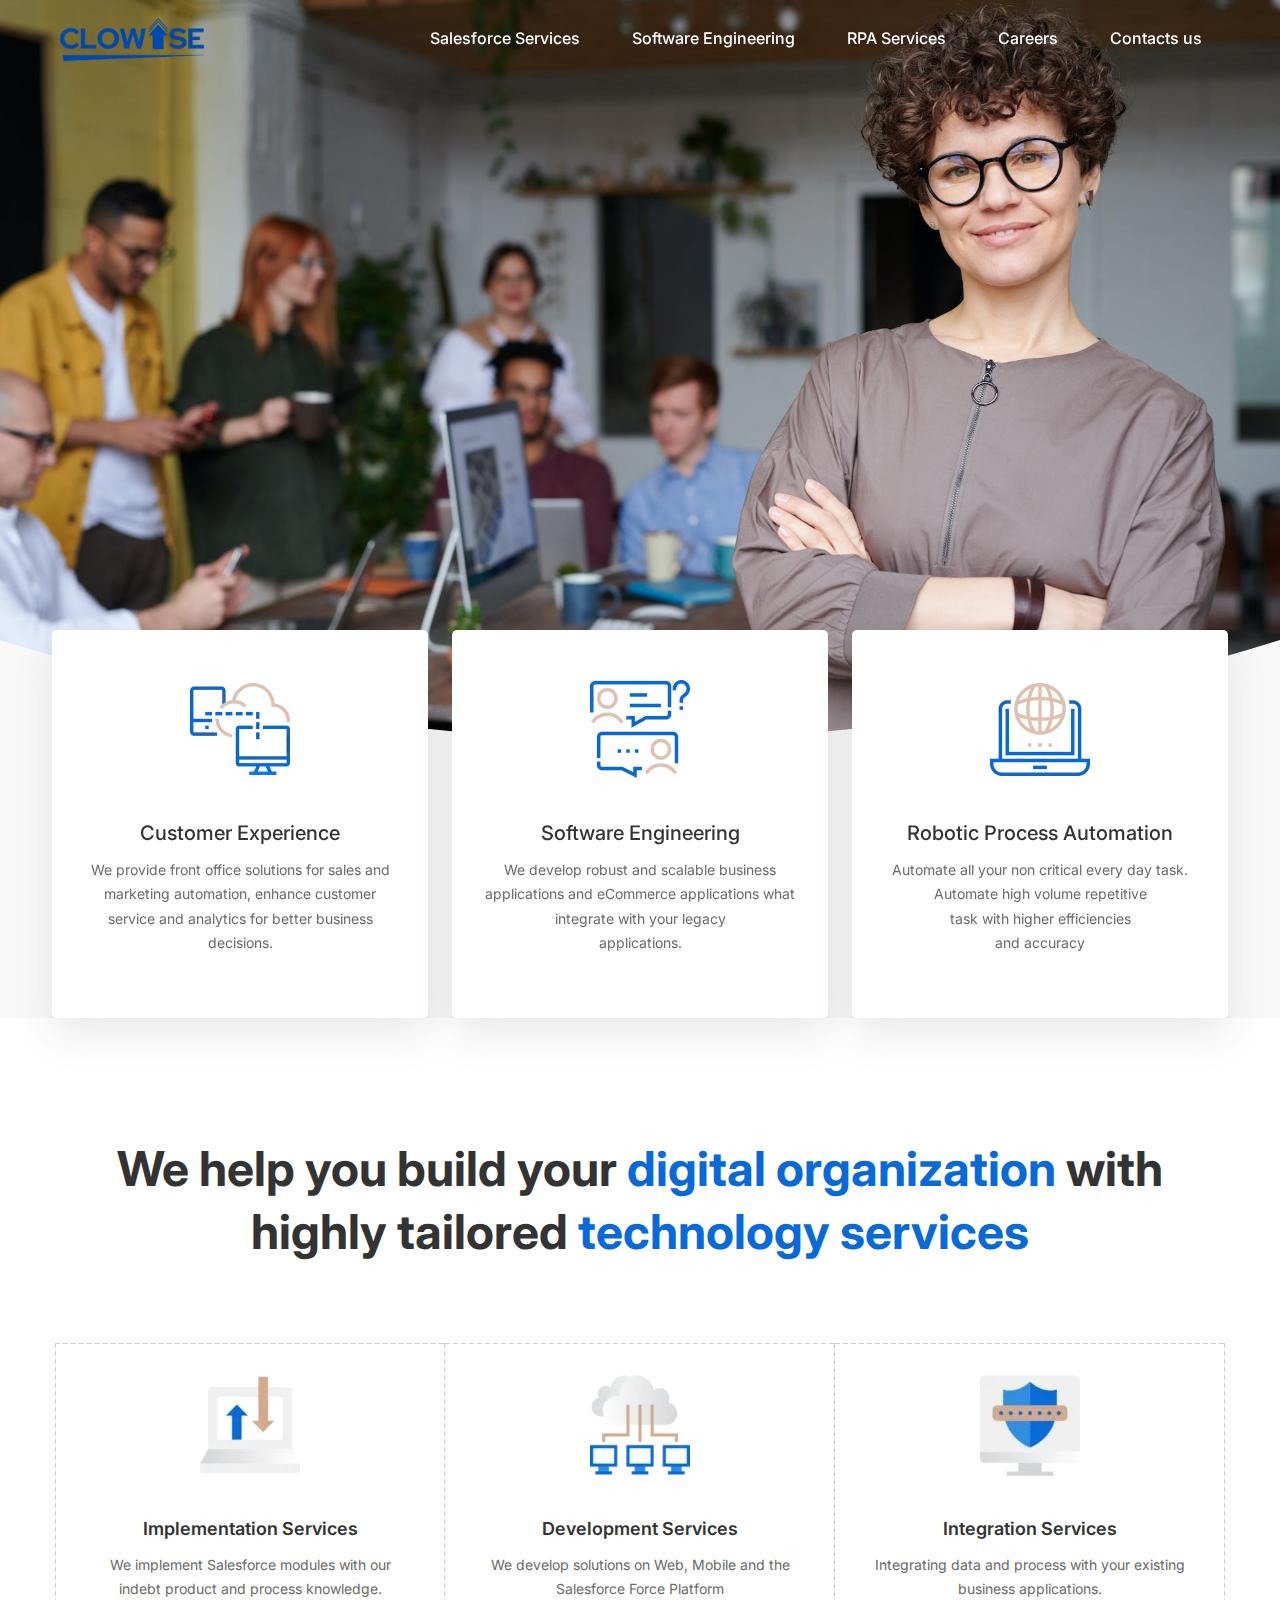
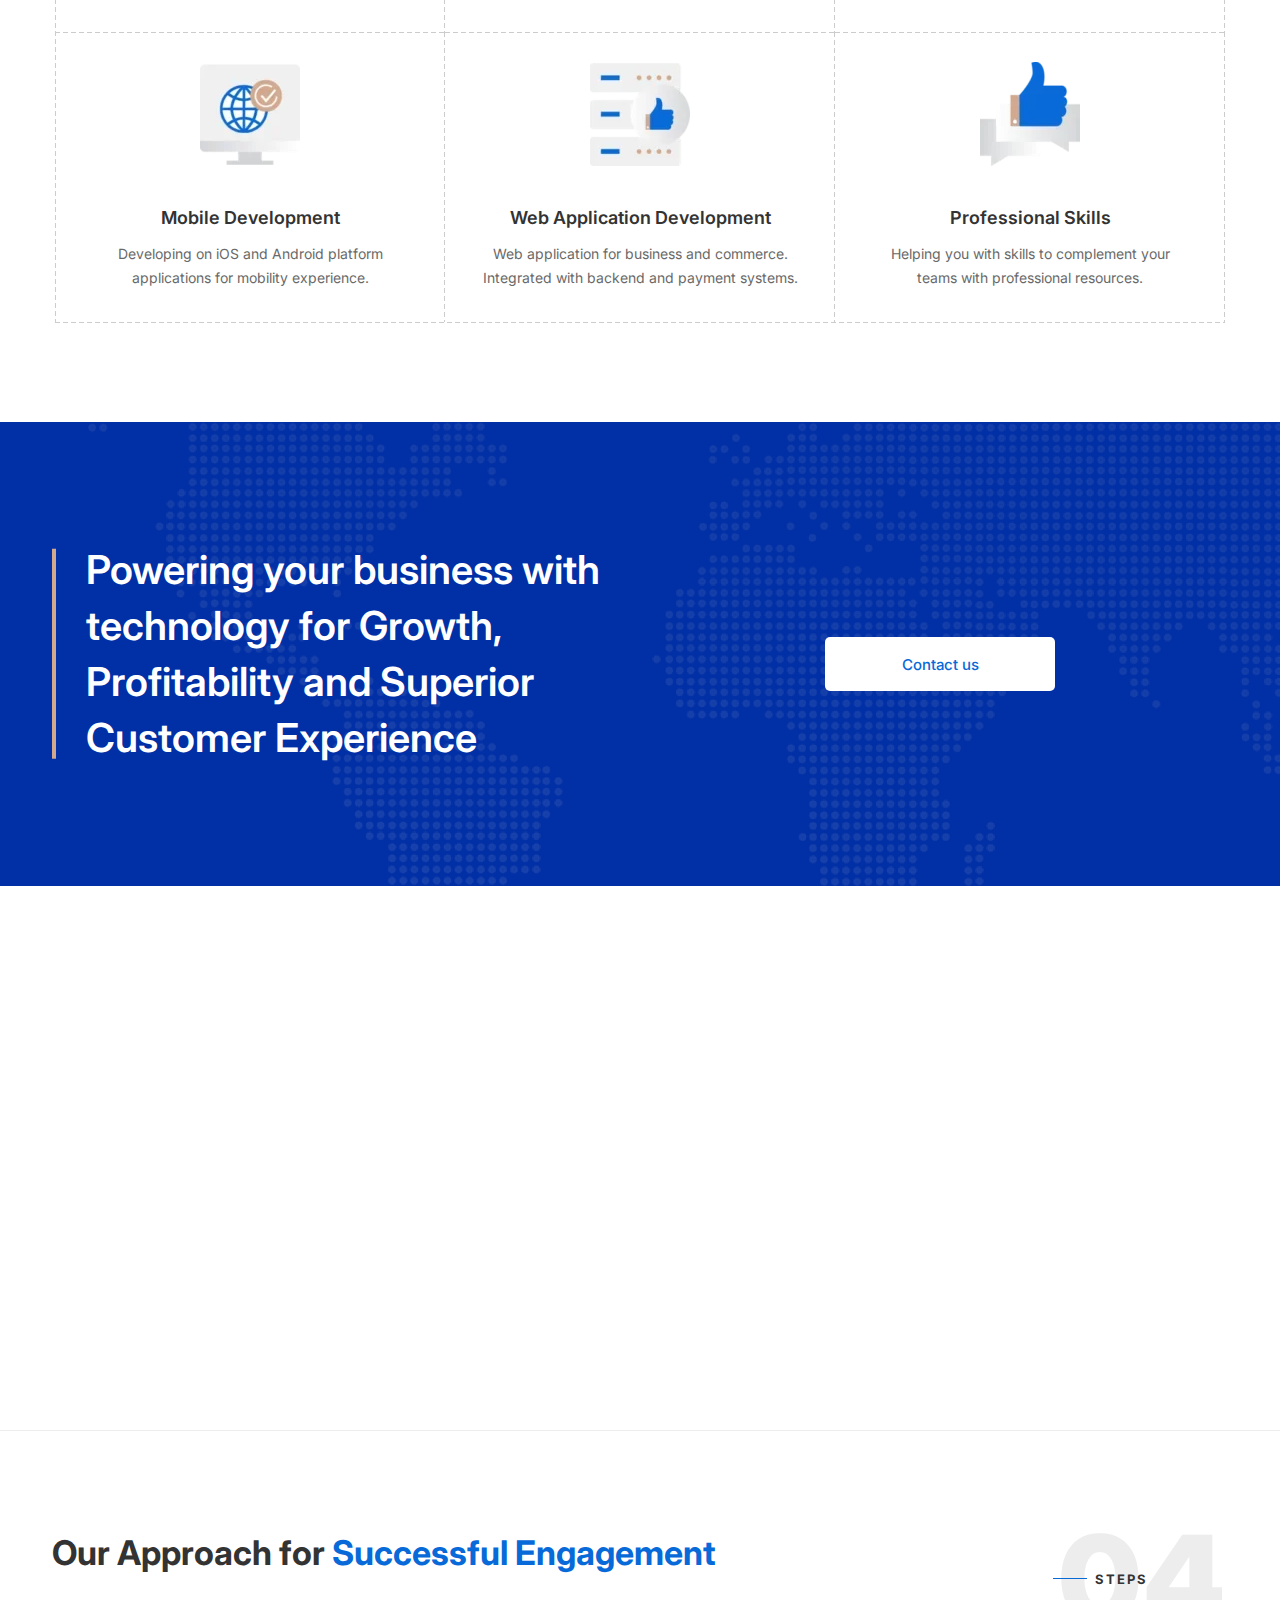
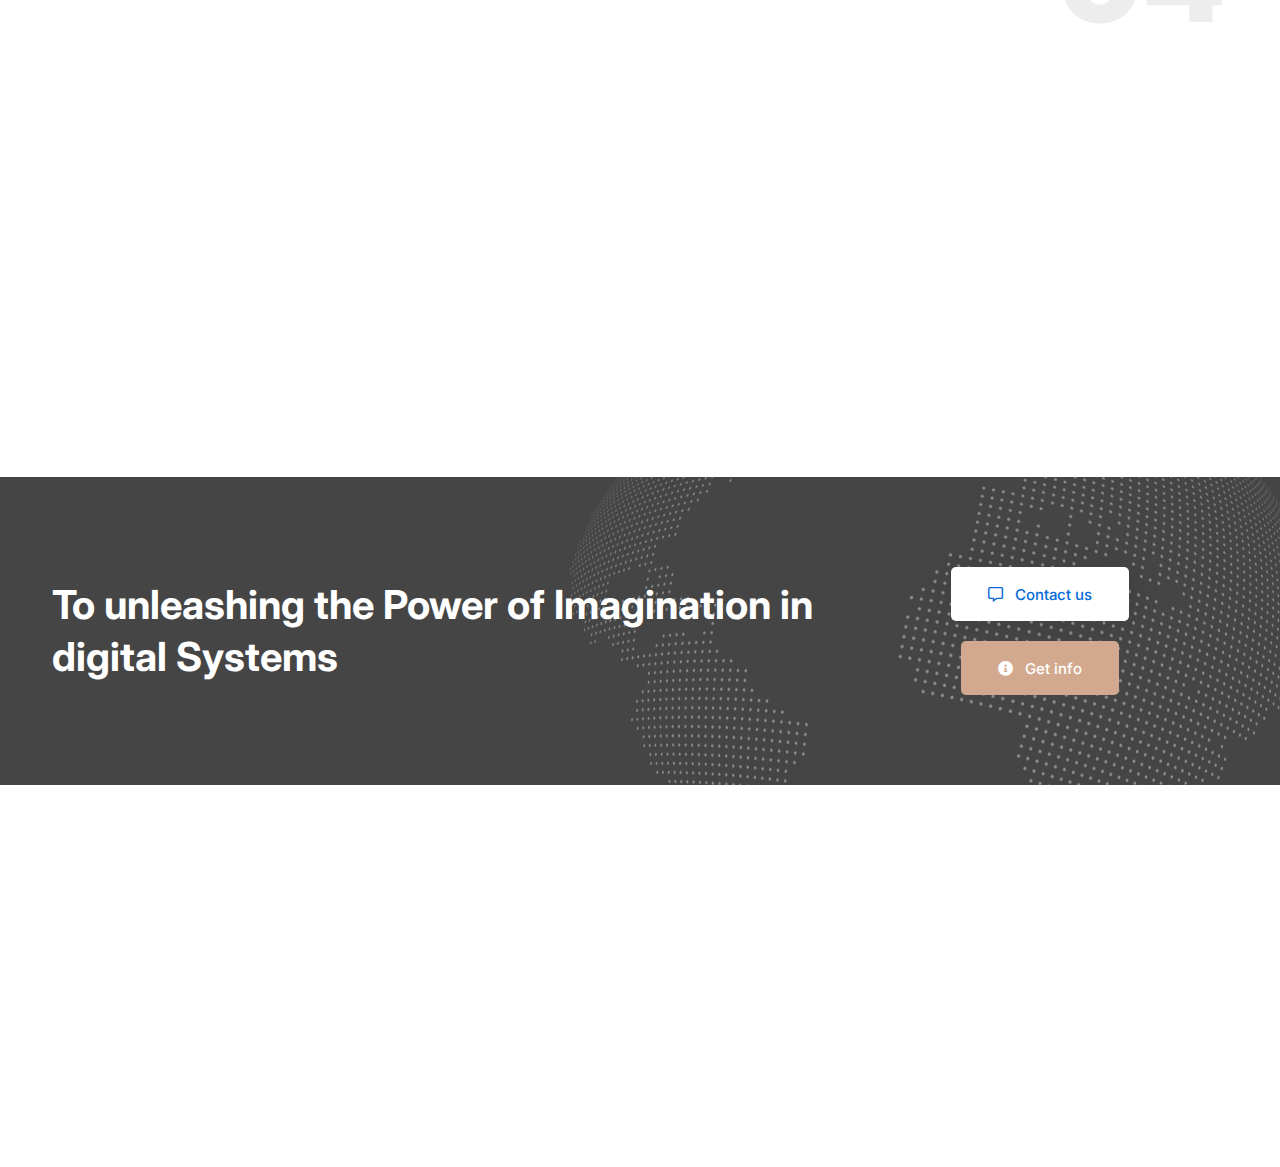
<file: index.html>
<!DOCTYPE html>
<html class="no-js" lang="zxx" dir="ltr">
  <head>
    <meta charset="utf-8" />
    <meta http-equiv="X-UA-Compatible" content="IE=edge" />
    <title>Clowise - Technology IT Solutions HTML Template</title>
    <meta name="viewport" content="width=device-width, initial-scale=1" />
    <meta name="description" content="Technology IT Solutions HTML Template" />
    <!-- Favicon -->
    <link rel="icon" href="assets/images/CloWise-Fav-Icon.png" />

    <!-- CSS
        ============================================ -->

    <!-- Font Family CSS -->
    <link rel="preconnect" href="https://fonts.googleapis.com" />
    <link rel="preconnect" href="https://fonts.gstatic.com" crossorigin />
    <link
      href="https://fonts.googleapis.com/css2?family=Inter:wght@100;200;300;400;500;600;700;800;900&display=swap"
      rel="stylesheet"
    />

    <!-- Vendor & Plugins CSS (Please remove the comment from below vendor.min.css & plugins.min.css for better website load performance and remove css files from avobe) -->

    <link rel="stylesheet" href="assets/css/vendor/vendor.min.css" />
    <link rel="stylesheet" href="assets/css/plugins/plugins.min.css" />

    <!-- Main Style CSS -->
    <link rel="stylesheet" href="assets/css/style.css" />
  </head>

  <body>
    <div class="preloader-activate preloader-active open_tm_preloader">
      <div class="preloader-area-wrap">
        <div
          class="spinner d-flex justify-content-center align-items-center h-100"
        >
          <div class="bounce1"></div>
          <div class="bounce2"></div>
          <div class="bounce3"></div>
        </div>
      </div>
    </div>

    <!--====================  header area ====================-->
    <div class="header-area header-area--absolute">
      <div class="header-bottom-wrap header-sticky">
        <div class="container">
          <div class="row">
            <div class="col-lg-12">
              <div class="header position-relative">
                <!-- brand logo -->
                <div class="header__logo">
                  <a href="index.html">
                    <img
                      src="assets/images/logo/clowise-logo.png"
                      aria-label="Mitech Logo"
                      width="160"
                      height="48"
                      class="img-fluid light-logo"
                      alt=""
                    />
                    <img
                      src="assets/images/logo/clowise-logo.png"
                      aria-label="Mitech Logo"
                      width="160"
                      height="48"
                      class="img-fluid dark-logo"
                      alt=""
                    />
                  </a>
                </div>

                <div class="header-right">
                  <!-- navigation menu -->
                  <div
                    class="header__navigation menu-style-four d-none d-xl-block"
                  >
                    <nav class="navigation-menu">
                      <ul>
                        <li
                          class="has-children has-children--multilevel-submenu"
                        >
                          <a href="salesforce-services.html"
                            ><span>Salesforce Services</span></a
                          >
                        </li>
                        <li
                          class="has-children has-children--multilevel-submenu"
                        >
                          <a href="software-engineering.html"
                            ><span>Software Engineering</span></a
                          >
                        </li>
                        <li
                          class="has-children has-children--multilevel-submenu"
                        >
                          <a href="rpa-services.html"
                            ><span>RPA Services</span></a
                          >
                        </li>
                        <li class="has-children">
                          <a href="careers.html"
                            ><span>Careers</span></a
                          >
                        </li>
                        <li
                          class="has-children has-children--multilevel-submenu"
                        >
                          <a href="contact-us.html"
                            ><span>Contacts us</span></a
                          >
                        </li>
                      </ul>
                    </nav>
                  </div>
                  <div
                    class="mobile-navigation-icon white-md-icon d-block d-xl-none"
                    id="mobile-menu-trigger"
                  >
                    <i></i>
                  </div>
                </div>
              </div>
            </div>
          </div>
        </div>
      </div>
    </div>
    <!--====================  End of header area  ====================-->

    <div id="main-wrapper">
      <!--========== Home Page Area Start ============-->
      <div class="site-wrapper-reveal">
        <div class="resolutions-hero-slider position-relative">
          <div class="swiper-container hero-slider__container">
            <div class="swiper-wrapper">
              <div class="swiper-slide">
                <div
                  class="hero-wrapper resolutions-hero-space resolutions-hero-bg"
                  data-swiper-autoplay="5000"
                >
                  <div class="resolutions-hero-area-content"></div>
                </div>
              </div>
              <div class="swiper-slide">
                <div
                  class="hero-wrapper resolutions-hero-space resolutions-hero-bg-2"
                  data-swiper-autoplay="5000"
                >
                  <div class="resolutions-hero-area-content"></div>
                </div>
              </div>
              <div class="swiper-slide">
                <div
                  class="hero-wrapper resolutions-hero-space resolutions-hero-bg-3"
                  data-swiper-autoplay="5000"
                >
                  <div class="resolutions-hero-area-content"></div>
                </div>
              </div>
            </div>
          </div>
          <div class="vc_row-separator center_curve_alt bottom">
            <svg
              xmlns="http://www.w3.org/2000/svg"
              version="1.1"
              preserveAspectRatio="none"
              viewBox="0 0 100 100"
            >
              <path d="M 0 0 L0 100 L100 100 L100 0 Q 50 200 0 0"></path>
            </svg>
          </div>
        </div>
        <div class="feature-images-wrapper bg-gray">
          <div class="container">
            <div class="row">
              <div class="col-12">
                <div class="feature-images__five resolutions-hero-bottom">
                  <div class="row">
                    <div class="col-lg-4 col-md-6 wow move-up">
                      <div class="ht-box-images style-05">
                        <div class="image-box-wrap">
                          <div class="box-image">
                            <div class="default-image">
                              <img
                                class="img-fulid"
                                src="assets/images/icons/mitech-home-resolutions-box-image-01-100x98.webp"
                                alt=""
                              />
                            </div>
                            <div class="hover-images">
                              <img
                                class="img-fulid"
                                src="assets/images/icons/mitech-home-resolutions-box-image-01-hover-100x98.webp"
                                alt=""
                              />
                            </div>
                          </div>
                          <div class="content">
                            <h5 class="heading customer-experience">
                              Customer Experience
                            </h5>
                            <div class="text">
                              We provide front office solutions for sales and
                              marketing automation, enhance customer service and
                              analytics for better business decisions.
                            </div>
                          </div>
                        </div>
                      </div>
                    </div>

                    <div class="col-lg-4 col-md-6 wow move-up">
                      <div class="ht-box-images style-05">
                        <div class="image-box-wrap">
                          <div class="box-image">
                            <div class="default-image">
                              <img
                                class="img-fulid"
                                src="assets/images/icons/mitech-home-resolutions-box-image-02-100x98.webp"
                                alt=""
                              />
                            </div>
                            <div class="hover-images">
                              <img
                                class="img-fulid"
                                src="assets/images/icons/mitech-home-resolutions-box-image-02-hover-100x98.webp"
                                alt=""
                              />
                            </div>
                          </div>
                          <div class="content">
                            <h5 class="heading customer-experience">
                              Software Engineering
                            </h5>
                            <div class="text">
                              We develop robust and scalable business
                              <br />applications and eCommerce applications what
                              integrate with your legacy <br />
                              applications.
                            </div>
                          </div>
                        </div>
                      </div>
                    </div>

                    <div class="col-lg-4 col-md-6 wow move-up">
                      <div class="ht-box-images style-05">
                        <div class="image-box-wrap">
                          <div class="box-image">
                            <div class="default-image">
                              <img
                                class="img-fulid"
                                src="assets/images/icons/mitech-home-resolutions-box-image-03-100x98.webp"
                                alt=""
                              />
                            </div>
                            <div class="hover-images">
                              <img
                                class="img-fulid"
                                src="assets/images/icons/mitech-home-resolutions-box-image-03-hover-100x98.webp"
                                alt=""
                              />
                            </div>
                          </div>
                          <div class="content">
                            <h5 class="heading customer-experience">
                              Robotic Process Automation
                            </h5>
                            <div class="text">
                              Automate all your non critical every day task.<br />
                              Automate high volume repetitive <br />
                              task with higher efficiencies <br />
                              and accuracy
                            </div>
                          </div>
                        </div>
                      </div>
                    </div>
                  </div>
                </div>
              </div>
            </div>
          </div>
        </div>
        <div class="feature-images-wrapper bg-gradient section-space--ptb_100">
          <div class="container">
            <div class="row">
              <div class="col-lg-12">
                <div
                  class="section-title-wrap text-center section-space--mb_60"
                >
                  <h2 class="heading">
                    We help you build your
                    <span class="text-color-primary">
                      digital organization
                    </span>
                    with highly tailored
                    <span class="text-color-primary">
                      technology services
                    </span>
                  </h2>
                </div>
              </div>
            </div>

            <div class="image-l-r-box">
              <div class="row">
                <div class="col image-box-area">
                  <div class="row image-box-boder-box">
                    <div class="col-lg-4 col-md-6 image-box-boder">
                      <div class="ht-box-images style-09">
                        <div class="image-box-wrap">
                          <div class="box-image">
                            <img
                              src="assets/images/icons/mitech-processing-service-image-01-100x104.webp"
                              class="img-fluid"
                              alt=""
                            />
                          </div>
                          <div class="content">
                            <h6 class="heading">Implementation Services</h6>
                            <div class="text">
                              We implement Salesforce modules with our indebt
                              product and process knowledge.
                            </div>
                          </div>
                        </div>
                      </div>
                    </div>
                    <div class="col-lg-4 col-md-6 image-box-boder">
                      <div class="ht-box-images style-09">
                        <div class="image-box-wrap">
                          <div class="box-image">
                            <img
                              src="assets/images/icons/mitech-processing-service-image-02-100x104.webp"
                              class="img-fluid"
                              alt=""
                            />
                          </div>
                          <div class="content">
                            <h6 class="heading">Development Services</h6>
                            <div class="text">
                              We develop solutions on Web, Mobile and the
                              Salesforce Force Platform
                            </div>
                          </div>
                        </div>
                      </div>
                    </div>
                    <div class="col-lg-4 col-md-6 image-box-boder">
                      <div class="ht-box-images style-09">
                        <div class="image-box-wrap">
                          <div class="box-image">
                            <img
                              src="assets/images/icons/mitech-processing-service-image-03-100x104.webp"
                              class="img-fluid"
                              alt=""
                            />
                          </div>
                          <div class="content">
                            <h6 class="heading">Integration Services</h6>
                            <div class="text">
                              Integrating data and process with your existing
                              business applications.
                            </div>
                          </div>
                        </div>
                      </div>
                    </div>
                    <div class="col-lg-4 col-md-6 image-box-boder">
                      <div class="ht-box-images style-09">
                        <div class="image-box-wrap">
                          <div class="box-image">
                            <img
                              src="assets/images/icons/mitech-processing-service-image-04-100x104.webp"
                              class="img-fluid"
                              alt=""
                            />
                          </div>
                          <div class="content">
                            <h6 class="heading">Mobile Development</h6>
                            <div class="text">
                              Developing on iOS and Android platform
                              applications for mobility experience.
                            </div>
                          </div>
                        </div>
                      </div>
                    </div>
                    <div class="col-lg-4 col-md-6 image-box-boder">
                      <div class="ht-box-images style-09">
                        <div class="image-box-wrap">
                          <div class="box-image">
                            <img
                              src="assets/images/icons/mitech-processing-service-image-05-100x104.webp"
                              class="img-fluid"
                              alt=""
                            />
                          </div>
                          <div class="content">
                            <h6 class="heading">Web Application Development</h6>
                            <div class="text">
                              Web application for business and commerce.
                              Integrated with backend and payment systems.
                            </div>
                          </div>
                        </div>
                      </div>
                    </div>
                    <div class="col-lg-4 col-md-6 image-box-boder">
                      <div class="ht-box-images style-09">
                        <div class="image-box-wrap">
                          <div class="box-image">
                            <img
                              src="assets/images/icons/mitech-processing-service-image-06-100x104.webp"
                              class="img-fluid"
                              alt=""
                            />
                          </div>
                          <div class="content">
                            <h6 class="heading">Professional Skills</h6>
                            <div class="text">
                              Helping you with skills to complement your teams
                              with professional resources.
                            </div>
                          </div>
                        </div>
                      </div>
                    </div>
                  </div>
                </div>
              </div>
            </div>
          </div>
        </div>
        <div
          class="contact-us-section-wrappaer processing-contact-us-bg section-space--ptb_120"
        >
          <div class="container">
            <div class="row align-items-center">
              <div class="col-lg-6 col-lg-6">
                <div class="conact-us-wrap-one">
                  <h3 class="heading text-white">
                    Powering your business with technology for Growth,
                    Profitability and Superior Customer Experience
                  </h3>
                </div>
              </div>

              <div class="col-lg-6 col-lg-6">
                <div class="contact-info-two text-center">
                  <div class="contact-us-button mt-20">
                    <a
                      href="contact-us.html"
                      class="btn btn--secondary"
                      >Contact us</a
                    >
                  </div>
                </div>
              </div>
            </div>
          </div>
        </div>
        <div class="feature-icon-wrapper section-space--ptb_80 border-bottom">
          <div class="container">
            <div class="row">
              <div class="col-12">
                <div class="feature-list__three">
                  <div class="row">
                    <div class="col-lg-6 wow move-up">
                      <div class="grid-item animate">
                        <div class="ht-box-icon style-03">
                          <div class="icon-box-wrap">
                            <div class="content-header">
                              <div class="icon">
                                <i class="far fa-life-ring"></i>
                              </div>
                              <h5 class="heading">Technology Experts</h5>
                            </div>
                            <div class="content">
                              <div class="text">
                                Our core team of consultants ensures best of
                                product capability advice and expertise to
                                ensure you get best out of your technology
                                investments
                              </div>
                            </div>
                          </div>
                        </div>
                      </div>
                    </div>
                    <div class="col-lg-6 wow move-up">
                      <div class="grid-item animate">
                        <div class="ht-box-icon style-03">
                          <div class="icon-box-wrap">
                            <div class="content-header">
                              <div class="icon">
                                <i class="fas fa-lock"></i>
                              </div>
                              <h5 class="heading">Customer Success</h5>
                            </div>
                            <div class="content">
                              <div class="text">
                                We are passionate about our customers and
                                engagements. Your success is our achievement and
                                we take pride in that.
                              </div>
                            </div>
                          </div>
                        </div>
                      </div>
                    </div>
                    <div class="col-lg-6 wow move-up">
                      <div class="grid-item animate">
                        <div class="ht-box-icon style-03">
                          <div class="icon-box-wrap">
                            <div class="content-header">
                              <div class="icon">
                                <i class="fas fa-globe"></i>
                              </div>
                              <h5 class="heading">Flexibility</h5>
                            </div>
                            <div class="content">
                              <div class="text">
                                Business needs are ever evolving and our
                                processes are designed to ensure that changes
                                can be adopted at any stage.
                              </div>
                            </div>
                          </div>
                        </div>
                      </div>
                    </div>
                    <div class="col-lg-6 wow move-up">
                      <div class="grid-item animate">
                        <div class="ht-box-icon style-03">
                          <div class="icon-box-wrap">
                            <div class="content-header">
                              <div class="icon">
                                <i class="fas fa-medal"></i>
                              </div>
                              <h5 class="heading">Collaboration</h5>
                            </div>
                            <div class="content">
                              <div class="text">
                                We believe in the power of collaboration. We are
                                agile and ready to align based on project
                                specificity
                              </div>
                            </div>
                          </div>
                        </div>
                      </div>
                    </div>
                  </div>
                </div>
              </div>
            </div>
          </div>
        </div>
        <div
          class="gradation-process-area section-space--ptb_100"
          id="Salesforce-Services"
        >
          <div class="container">
            <div class="row">
              <div class="col-lg-12">
                <div class="gradation-title-wrapper section-space--mb_60">
                  <div class="gradation-title-wrap">
                    <h4 class="heading">
                      Our Approach for
                      <span class="text-color-primary"
                        >Successful Engagement</span
                      >
                    </h4>
                  </div>

                  <div class="gradation-sub-heading">
                    <h3 class="heading"><mark>04</mark> Steps</h3>
                  </div>
                </div>
              </div>
            </div>

            <div class="row">
              <div class="col-lg-12">
                <div class="ht-gradation style-01">
                  <div
                    class="item item-1 animate wow fadeInRight"
                    data-wow-delay="0.1s"
                  >
                    <div class="line"></div>
                    <div class="circle-wrap">
                      <div class="mask">
                        <div class="wave-pulse wave-pulse-1"></div>
                        <div class="wave-pulse wave-pulse-2"></div>
                        <div class="wave-pulse wave-pulse-3"></div>
                      </div>

                      <h6 class="circle">1</h6>
                    </div>

                    <div class="content-wrap">
                      <h6 class="heading">01. Discovery</h6>

                      <div class="text">
                        We understand your processes, challenges and expected
                        outcomes. We invest in knowing you better to participate
                        as your technology partner.
                      </div>
                    </div>
                  </div>
                  <div
                    class="item item-1 animate wow fadeInRight"
                    data-wow-delay="0.15s"
                  >
                    <div class="line"></div>
                    <div class="circle-wrap">
                      <div class="mask">
                        <div class="wave-pulse wave-pulse-1"></div>
                        <div class="wave-pulse wave-pulse-2"></div>
                        <div class="wave-pulse wave-pulse-3"></div>
                      </div>

                      <h6 class="circle">2</h6>
                    </div>

                    <div class="content-wrap">
                      <h6 class="heading">02. Advisory</h6>

                      <div class="text">
                        Based on your objectives we recommend the optimal
                        technology and approach considering people, processes
                        and cost considerations.
                      </div>
                    </div>
                  </div>
                  <div
                    class="item item-1 animate wow fadeInRight"
                    data-wow-delay="0.20s"
                  >
                    <div class="line"></div>
                    <div class="circle-wrap">
                      <div class="mask">
                        <div class="wave-pulse wave-pulse-1"></div>
                        <div class="wave-pulse wave-pulse-2"></div>
                        <div class="wave-pulse wave-pulse-3"></div>
                      </div>

                      <h6 class="circle">3</h6>
                    </div>

                    <div class="content-wrap">
                      <h6 class="heading">03. Execute</h6>

                      <div class="text">
                        We implement and develop solutions best on joint agreed
                        approach and objectives in a collaborative framework.
                      </div>
                    </div>
                  </div>
                  <div
                    class="item item-1 animate wow fadeInRight"
                    data-wow-delay="0.25s"
                  >
                    <div class="line"></div>
                    <div class="circle-wrap">
                      <div class="mask">
                        <div class="wave-pulse wave-pulse-1"></div>
                        <div class="wave-pulse wave-pulse-2"></div>
                        <div class="wave-pulse wave-pulse-3"></div>
                      </div>

                      <h6 class="circle">4</h6>
                    </div>

                    <div class="content-wrap">
                      <h6 class="heading">04. Enhance</h6>

                      <div class="text">
                        Recommend and execute enhancements for continuous
                        business improvements. Helping you make the best of your
                        technology investments.
                      </div>
                    </div>
                  </div>
                </div>
              </div>
            </div>
          </div>
        </div>
        <div
          class="cta-image-area_one section-space--ptb_80 cta-bg-image_one mt-5"
        >
          <div class="container">
            <div class="row align-items-center">
              <div class="col-xl-8 col-lg-7">
                <div class="cta-content md-text-center">
                  <h3 class="heading text-white">
                    To unleashing the Power of Imagination in digital Systems
                  </h3>
                </div>
              </div>
              <div class="col-xl-4 col-lg-5">
                <div class="cta-button-group--one text-center">
                  <a
                    href="contact-us.html"
                    class="btn btn--white btn-one"
                    ><span class="btn-icon me-2"
                      ><i class="far fa-comment-alt"></i
                    ></span>
                    Contact us</a
                  >
                  <a
                    href="mailto:info@clowise.com"
                    class="btn btn--secondary btn-two"
                    ><span class="btn-icon me-2"
                      ><i class="fas fa-info-circle"></i
                    ></span>
                    Get info</a
                  >
                </div>
              </div>
            </div>
          </div>
        </div>
      </div>
      <!--========== Home Page Area End ============-->

      <!--====================  footer area ====================-->
      <div class="footer-area-wrapper reveal-footer bg-gray">
        <div class="footer-area section-space--ptb_80">
          <div class="container">
            <div class="row footer-widget-wrapper justify-content-between">
              <div class="col-lg-3 col-md-3 col-sm-6 footer-widget">
                <div class="footer-widget__logo mb-30">
                  <img
                    src="assets/images/logo/clowise-logo.png"
                    width="160"
                    height="48"
                    class="img-fluid"
                    alt=""
                  />
                </div>
                <ul class="footer-widget__list">
                  <li>Mumbai India</li>
                  <li>
                    <a href="mailto:info@clowise.com" class="hover-style-link"
                      >info@clowise.com</a
                    >
                  </li>
                  <li>
                    <a href="#" class="hover-style-link text-color-primary"
                      >Clowise</a
                    >
                  </li>
                </ul>
              </div>
              <div class="col-lg-3 col-md-3 col-sm-6 footer-widget">
                <h6 class="footer-widget__title mb-20">Services</h6>
                <ul class="footer-widget__list">
                  <li>
                    <a
                      href="salesforce-services.html"
                      class="hover-style-link"
                      >Salesforce Services</a
                    >
                  </li>
                  <li>
                    <a
                      href="software-engineering.html"
                      class="hover-style-link"
                      >Software Engineering</a
                    >
                  </li>
                  <li>
                    <a
                      href="rpa-services.html"
                      class="hover-style-link"
                      >Robotic Process Automation</a
                    >
                  </li>
                  <li>
                    <a
                      href="careers.html"
                      class="hover-style-link"
                      >Careers</a
                    >
                  </li>
                </ul>
              </div>
              <div class="col-lg-3 col-md-3 col-sm-6 footer-widget">
                <h6 class="footer-widget__title mb-20">Quick links</h6>
                <ul class="footer-widget__list">
                  <li>
                    <a href="#" class="hover-style-link"
                      >Ethics & Business Conduct</a
                    >
                  </li>
                  <li>
                    <a href="#" class="hover-style-link">Code of Conduct</a>
                  </li>
                  <li><a href="#" class="hover-style-link">Disclaimers</a></li>
                </ul>
              </div>
            </div>
          </div>
        </div>
        <div class="footer-copyright-area section-space--pb_30">
          <div class="container">
            <div class="row align-items-center">
              <div class="col-md-6 text-center text-md-start">
                <span class="copyright-text"
                  >&copy; 2023 Clowise.
                  <a href="https://hasthemes.com/"
                    >All Rights Reserved.</a
                  ></span
                >
              </div>
            </div>
          </div>
        </div>
      </div>
      <!--====================  End of footer area  ====================-->
    </div>
    <!--====================  scroll top ====================-->
    <a href="index.html" class="scroll-top" id="scroll-top">
      <i class="arrow-top fas fa-chevron-up"></i>
      <i class="arrow-bottom fas fa-chevron-up"></i>
    </a>
    <!--====================  End of scroll top  ====================-->

    <!--====================  mobile menu overlay ====================-->
    <div class="mobile-menu-overlay" id="mobile-menu-overlay">
      <div class="mobile-menu-overlay__inner">
        <div class="mobile-menu-overlay__header">
          <div class="container-fluid">
            <div class="row align-items-center">
              <div class="col-md-6 col-8">
                <div class="logo">
                  <a href="index.html">
                    <img
                      src="assets/images/logo/clowise-logo.png"
                      class="img-fluid"
                      alt=""
                    />
                  </a>
                </div>
              </div>
              <div class="col-md-6 col-4">
                <div class="mobile-menu-content text-end">
                  <span
                    class="mobile-navigation-close-icon"
                    id="mobile-menu-close-trigger"
                  ></span>
                </div>
              </div>
            </div>
          </div>
        </div>
        <div class="mobile-menu-overlay__body">
          <nav class="offcanvas-navigation">
            <ul>
              <li class="has-children">
                <a href="salesforce-services.html"
                  >Salesforce Services</a
                >
              </li>
              <li class="has-children">
                <a href="software-engineering.html"
                  >Software Engineering</a
                >
              </li>
              <li class="has-children">
                <a href="rpa-services.html">RPA Services</a>
              </li>
              <li class="has-children">
                <a href=" careers.html">Careers</a>
              </li>
              <li class="has-children">
                <a href=" contact-us.html">Contacts us</a>
              </li>
            </ul>
          </nav>
        </div>
      </div>
    </div>
    <!--====================  End of mobile menu overlay  ====================-->

    <!-- JS
============================================ -->
    <!-- Modernizer JS -->
    <script src="assets/js/vendor/modernizr-2.8.3.min.js"></script>

    <!-- jQuery JS -->
    <script src="assets/js/vendor/jquery-3.5.1.min.js"></script>
    <script src="assets/js/vendor/jquery-migrate-3.3.0.min.js"></script>

    <!-- Bootstrap JS -->
    <script src="assets/js/vendor/bootstrap.min.js"></script>

    <!-- Plugins JS (Please remove the comment from below plugins.min.js for better website load performance and remove plugin js files from avobe) -->

    <script src="assets/js/plugins/plugins.min.js"></script>

    <!-- Main JS -->
    <script src="assets/js/main.js"></script>
  </body>
</html>
</file>
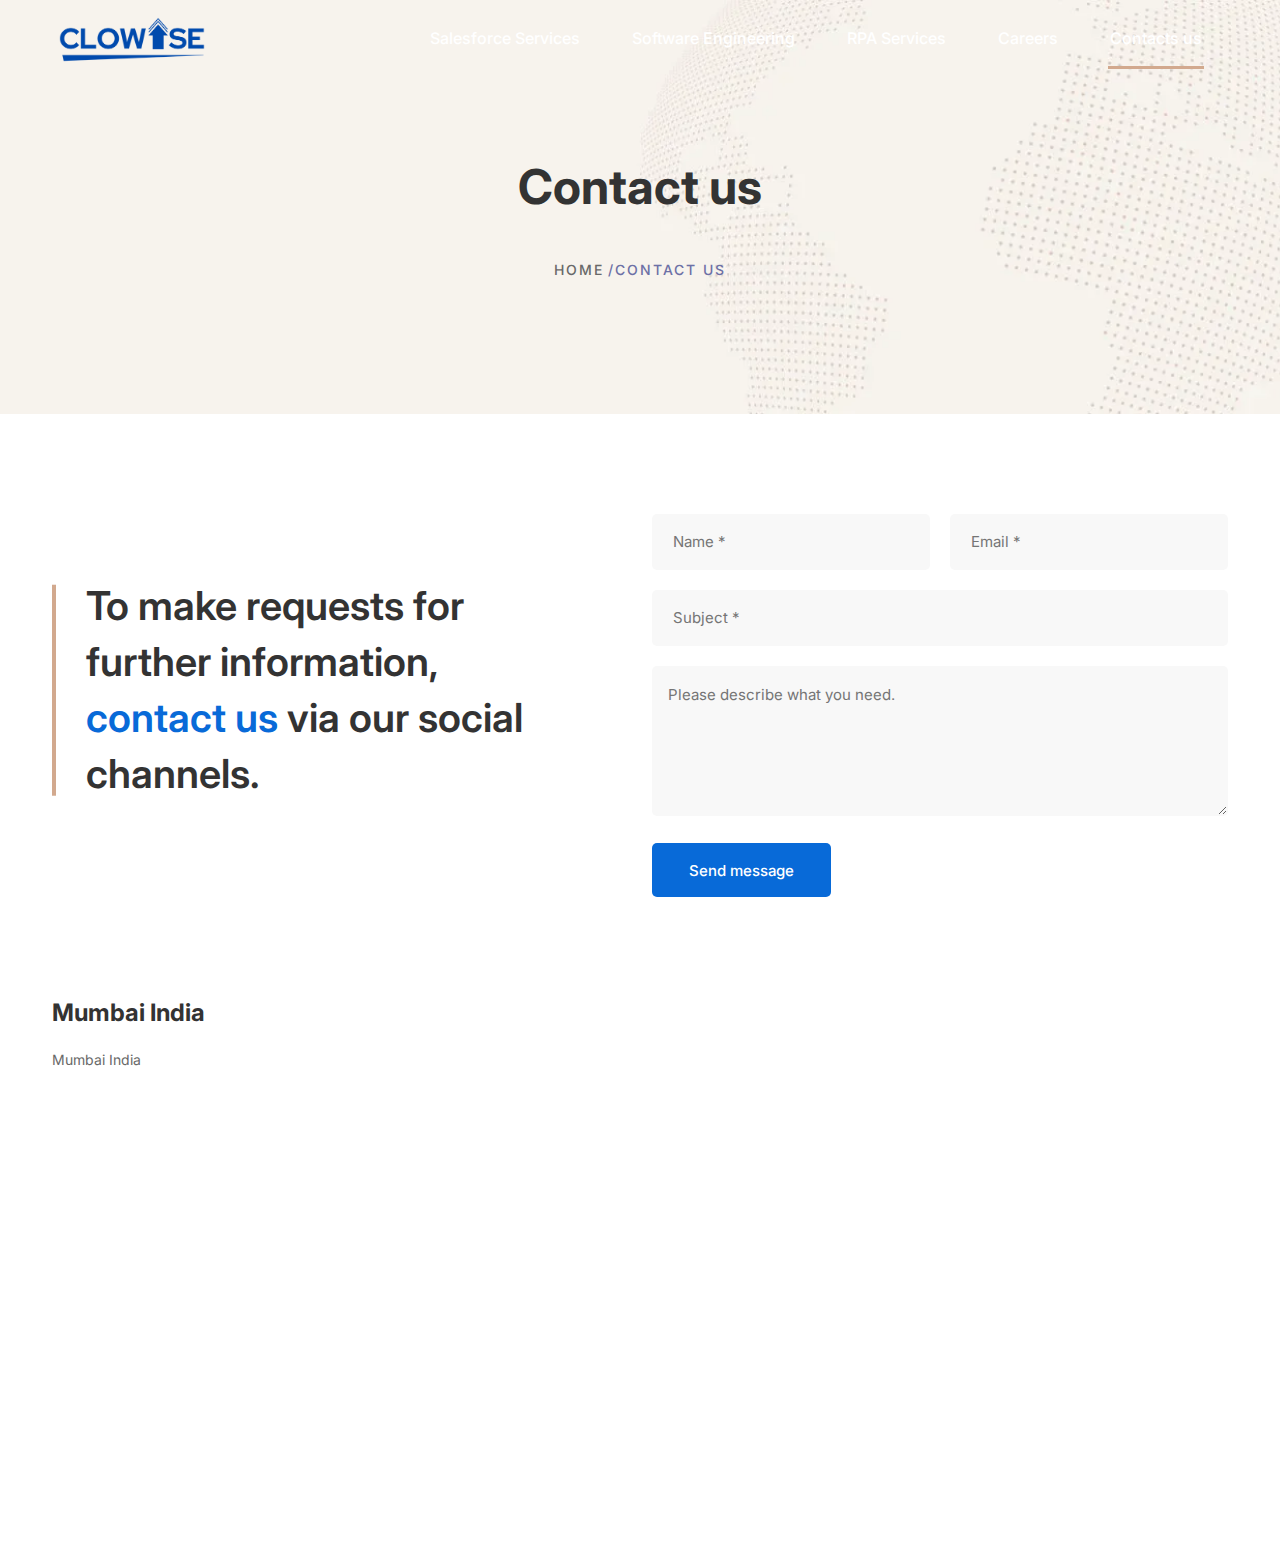
<file: contact-us.html>
<!DOCTYPE html>
<html class="no-js" lang="zxx" dir="ltr">

<head>
    <meta charset="utf-8">
    <meta http-equiv="X-UA-Compatible" content="IE=edge">
    <title>Mitech - Technology IT Solutions HTML Template</title>
    <meta name="viewport" content="width=device-width, initial-scale=1">
    <meta name="description" content="Technology IT Solutions HTML Template">
    <!-- Favicon -->
    <link rel="icon" href="assets/images/CloWise-Fav-Icon.png">

    <!-- CSS
        ============================================ -->

    <!-- Font Family CSS -->
    <link rel="preconnect" href="https://fonts.googleapis.com">
    <link rel="preconnect" href="https://fonts.gstatic.com" crossorigin>
    <link href="https://fonts.googleapis.com/css2?family=Inter:wght@100;200;300;400;500;600;700;800;900&display=swap" rel="stylesheet">

    <!-- Vendor & Plugins CSS (Please remove the comment from below vendor.min.css & plugins.min.css for better website load performance and remove css files from avobe) -->

    <link rel="stylesheet" href="assets/css/vendor/vendor.min.css">
    <link rel="stylesheet" href="assets/css/plugins/plugins.min.css">

    <!-- Main Style CSS -->
    <link rel="stylesheet" href="assets/css/style.css">

</head>

<body>

    <div class="preloader-activate preloader-active open_tm_preloader">
        <div class="preloader-area-wrap">
            <div class="spinner d-flex justify-content-center align-items-center h-100">
                <div class="bounce1"></div>
                <div class="bounce2"></div>
                <div class="bounce3"></div>
            </div>
        </div>
    </div>

    <!--====================  header area ====================-->
    <div class="header-area header-area--absolute">
        <div class="header-bottom-wrap header-sticky">
          <div class="container">
            <div class="row">
              <div class="col-lg-12">
                <div class="header position-relative">
                  <!-- brand logo -->
                  <div class="header__logo">
                    <a href="index.html">
                      <img
                        src="assets/images/logo/clowise-logo.png"
                        aria-label="Mitech Logo"
                        width="160"
                        height="48"
                        class="img-fluid light-logo"
                        alt=""
                      />
                      <img
                        src="assets/images/logo/clowise-logo.png"
                        aria-label="Mitech Logo"
                        width="160"
                        height="48"
                        class="img-fluid dark-logo"
                        alt=""
                      />
                    </a>
                  </div>
  
                  <div class="header-right">
                    <!-- navigation menu -->
                    <div
                      class="header__navigation menu-style-four d-none d-xl-block"
                    >
                      <nav class="navigation-menu">
                        <ul>
                          <li
                            class="has-children has-children--multilevel-submenu"
                          >
                            <a href=" salesforce-services.html"
                              ><span>Salesforce Services</span></a
                            >
                          </li>
                          <li
                            class="has-children has-children--multilevel-submenu"
                          >
                            <a href=" software-engineering.html"><span>Software Engineering</span></a>
                          </li>
                          <li
                            class="has-children has-children--multilevel-submenu"
                          >
                            <a href=" rpa-services.html"><span>RPA Services</span></a>
                          </li>
                          <li class="has-children">
                            <a href=" careers.html"><span>Careers</span></a>
                          </li>
                          <li
                            class="has-children has-children--multilevel-submenu"
                          >
                            <a href=" contact-us.html"><span>Contacts us</span></a>
                          </li>
                        </ul>
                      </nav>
                    </div>
                    <div
                      class="mobile-navigation-icon white-md-icon d-block d-xl-none"
                      id="mobile-menu-trigger"
                    >
                      <i></i>
                    </div>
                  </div>
                </div>
              </div>
            </div>
          </div>
        </div>
      </div>
    <!--====================  End of header area  ====================-->














    <!-- breadcrumb-area start -->
    <div class="breadcrumb-area">
        <div class="container">
            <div class="row">
                <div class="col-12">
                    <div class="breadcrumb_box text-center">
                        <h2 class="breadcrumb-title">Contact us</h2>
                        <!-- breadcrumb-list start -->
                        <ul class="breadcrumb-list">
                            <li class="breadcrumb-item"><a href="index.html">Home</a></li>
                            <li class="breadcrumb-item active">Contact us </li>
                        </ul>
                        <!-- breadcrumb-list end -->
                    </div>
                </div>
            </div>
        </div>
    </div>
    <!-- breadcrumb-area end -->











    <div id="main-wrapper">
        <div class="site-wrapper-reveal">
            <!--====================  Conact us Section Start ====================-->
            <div class="contact-us-section-wrappaer section-space--pt_100 section-space--pb_70">
                <div class="container">
                    <div class="row align-items-center">
                        <div class="col-lg-6 col-lg-6">
                            <div class="conact-us-wrap-one mb-30">
                                <h3 class="heading">To make requests for <br>further information, <br><span class="text-color-primary">contact us</span> via our social channels. </h3>
                                <!-- <div class="sub-heading">We just need a couple of hours! <br> No more than 2 working days since receiving your issue ticket.</div> -->
                            </div>
                        </div>

                        <div class="col-lg-6 col-lg-6">
                            <div class="contact-form-wrap">

                                <!-- <form id="contact-form" action="http://whizthemes.com/mail-php/jowel/mitech/php/mail.php" method="post"> -->
                                <form id="contact-form" action="assets/php/mail.php" method="post">
                                    <div class="contact-form">
                                        <div class="contact-input">
                                            <div class="contact-inner">
                                                <input name="con_name" type="text" placeholder="Name *" required>
                                            </div>
                                            <div class="contact-inner">
                                                <input name="con_email" type="email" placeholder="Email *" required>
                                            </div>
                                        </div>
                                        <div class="contact-inner">
                                            <input name="con_subject" type="text" placeholder="Subject *" required>
                                        </div>
                                        <div class="contact-inner contact-message">
                                            <textarea name="con_message" placeholder="Please describe what you need." required></textarea>
                                        </div>
                                        <div class="submit-btn mt-20">
                                            <button class="ht-btn ht-btn-md" type="submit">Send message</button>
                                            <p class="form-messege"></p>
                                        </div>
                                    </div>
                                </form>
                            </div>
                        </div>
                    </div>
                </div>
            </div>
            <!--====================  Conact us Section End  ====================-->

            <!--====================  Conact us info Start ====================-->
            <div class="contact-us-info-wrappaer section-space--pb_100">
                <div class="container">
                    <div class="row align-items-center">
                        <div class="col-lg-4 col-md-6">
                            <div class="conact-info-wrap mt-30">
                                <h5 class="heading mb-20">Mumbai India</h5>
                                <ul class="conact-info__list">
                                    <li>Mumbai India</li>
                                </ul>
                            </div>
                        </div>

                    </div>
                </div>
            </div>
            <!--====================  Conact us info End  ====================-->
        </div>




            <!--====================  footer area ====================-->
            <div class="footer-area-wrapper reveal-footer bg-gray">
              <div class="footer-area section-space--ptb_80">
                <div class="container">
                  <div class="row footer-widget-wrapper justify-content-between">
                    <div class="col-lg-3 col-md-3 col-sm-6 footer-widget">
                      <div class="footer-widget__logo mb-30">
                        <img
                          src="assets/images/logo/clowise-logo.png"
                          width="160"
                          height="48"
                          class="img-fluid"
                          alt=""
                        />
                      </div>
                      <ul class="footer-widget__list">
                        <li>Mumbai India</li>
                        <li>
                          <a href="mailto:info@clowise.com" class="hover-style-link"
                            >info@clowise.com</a
                          >
                        </li>
                        <li><a href="#" class="hover-style-link text-color-primary">Clowise</a></li>
                      </ul>
                    </div>
                    <div class="col-lg-3 col-md-3 col-sm-6 footer-widget">
                      <h6 class="footer-widget__title mb-20">Services</h6>
                      <ul class="footer-widget__list">
                        <li><a href=" salesforce-services.html" class="hover-style-link">Salesforce Services</a></li>
                        <li>
                          <a href=" software-engineering.html" class="hover-style-link">Software Engineering</a>
                        </li>
                        <li>
                          <a href=" rpa-services.html" class="hover-style-link"
                            >Robotic Process Automation</a
                          >
                        </li>
                        <li>
                          <a
                            href=" careers.html"
                            class="hover-style-link"
                            >Careers</a
                          >
                        </li>
                      </ul>
                    </div>
                    <div class="col-lg-3 col-md-3 col-sm-6 footer-widget">
                      <h6 class="footer-widget__title mb-20">Quick links</h6>
                      <ul class="footer-widget__list">
                        <li>
                          <a href="#" class="hover-style-link"
                            >Ethics & Business Conduct</a
                          >
                        </li>
                        <li>
                          <a href="#" class="hover-style-link">Code of Conduct</a>
                        </li>
                        <li><a href="#" class="hover-style-link">Disclaimers</a></li>
                      </ul>
                    </div>
                  </div>
                </div>
              </div>
              <div class="footer-copyright-area section-space--pb_30">
                <div class="container">
                  <div class="row align-items-center">
                    <div class="col-md-6 text-center text-md-start">
                      <span class="copyright-text"
                        >&copy; 2023 Clowise.
                        <a href="https://hasthemes.com/"
                          >All Rights Reserved.</a
                        ></span
                      >
                    </div>
                  </div>
                </div>
              </div>
            </div>
            <!--====================  End of footer area  ====================-->
    </div>

    <!--====================  scroll top ====================-->
    <a href=" index.html" class="scroll-top" id="scroll-top">
      <i class="arrow-top fas fa-chevron-up"></i>
      <i class="arrow-bottom fas fa-chevron-up"></i>
  </a>
  <!--====================  End of scroll top  ====================-->

  <!--====================  mobile menu overlay ====================-->
  <div class="mobile-menu-overlay" id="mobile-menu-overlay">
      <div class="mobile-menu-overlay__inner">
        <div class="mobile-menu-overlay__header">
          <div class="container-fluid">
            <div class="row align-items-center">
              <div class="col-md-6 col-8">
                <div class="logo">
                  <a href="index.html">
                    <img
                      src="assets/images/logo/clowise-logo.png"
                      class="img-fluid"
                      alt=""
                    />
                  </a>
                </div>
              </div>
              <div class="col-md-6 col-4">
                <div class="mobile-menu-content text-end">
                  <span
                    class="mobile-navigation-close-icon"
                    id="mobile-menu-close-trigger"
                  ></span>
                </div>
              </div>
            </div>
          </div>
        </div>
        <div class="mobile-menu-overlay__body">
          <nav class="offcanvas-navigation">
            <ul>
              <li class="has-children">
                <a href=" salesforce-services.html">Salesforce Services</a>
              </li>
              <li class="has-children">
                <a href=" software-engineering.html">Software Engineering</a>
              </li>
              <li class="has-children">
                <a href=" rpa-services.html">RPA Services</a>
              </li>
              <li class="has-children">
                <a href=" careers.html">Careers</a>
              </li>
              <li class="has-children">
                <a href=" contact-us.html">Contacts us</a>
              </li>
            </ul>
          </nav>
        </div>
      </div>
    </div>
  <!--====================  End of mobile menu overlay  ====================-->

  <!-- JS
  ============================================ -->
  <!-- Modernizer JS -->
  <script src="assets/js/vendor/modernizr-2.8.3.min.js"></script>

  <!-- jQuery JS -->
  <script src="assets/js/vendor/jquery-3.5.1.min.js"></script>
  <script src="assets/js/vendor/jquery-migrate-3.3.0.min.js"></script>

  <!-- Bootstrap JS -->
  <script src="assets/js/vendor/bootstrap.min.js"></script>

  <!-- Plugins JS (Please remove the comment from below plugins.min.js for better website load performance and remove plugin js files from avobe) -->

  <script src="assets/js/plugins/plugins.min.js"></script>

  <!-- Main JS -->
  <script src="assets/js/main.js"></script>

</body>

</html>
</file>
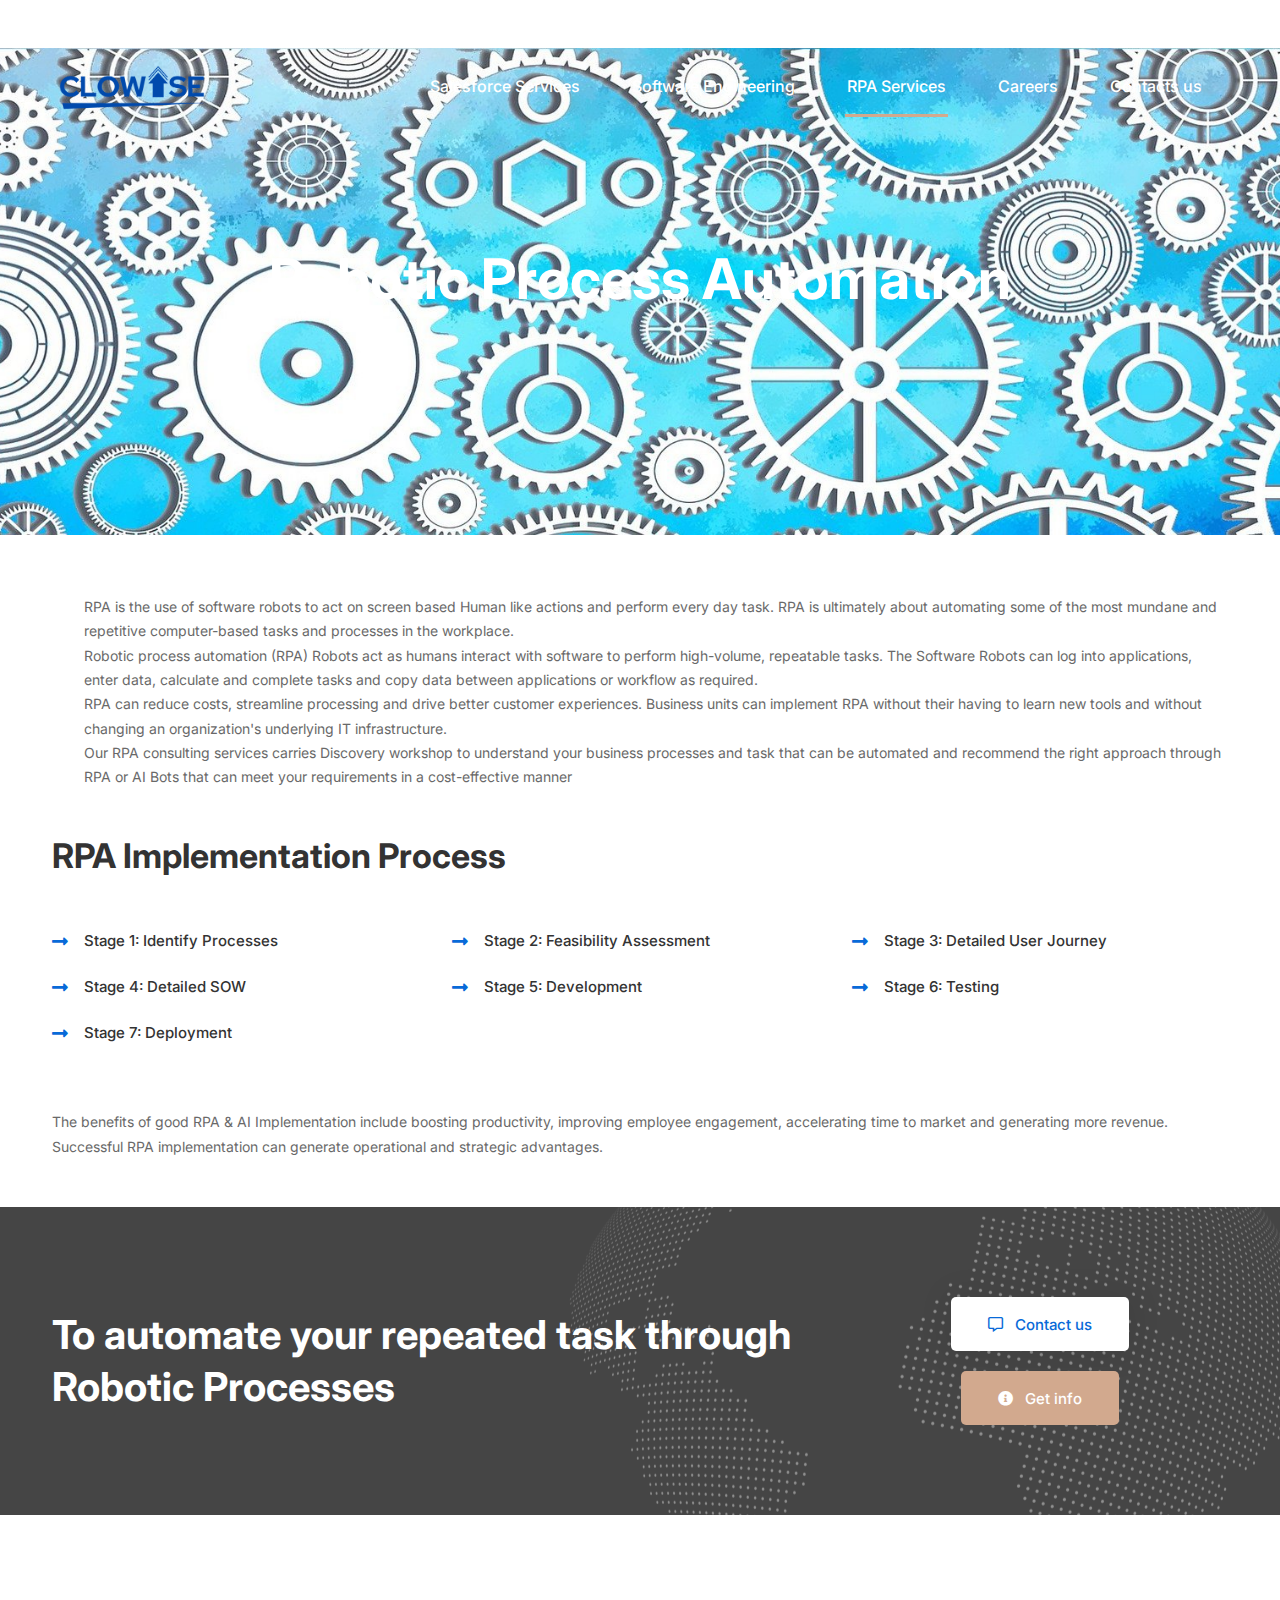
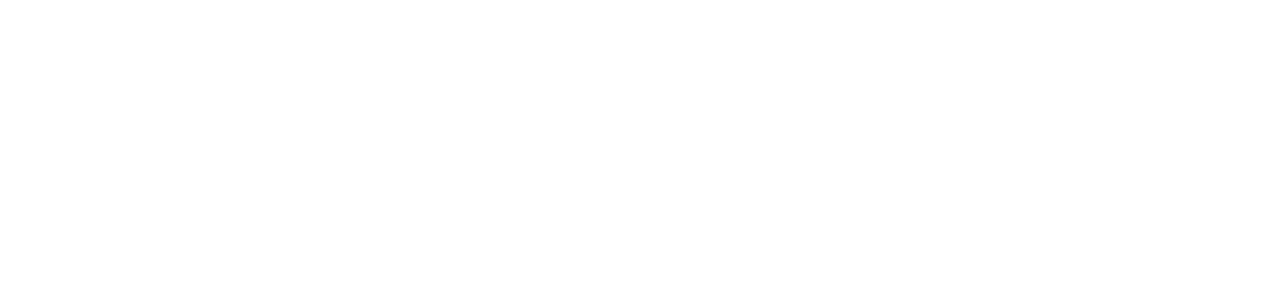
<file: rpa-services.html>
<!DOCTYPE html>
<html class="no-js" lang="zxx" dir="ltr">

<head>
    <meta charset="utf-8">
    <meta http-equiv="X-UA-Compatible" content="IE=edge">
    <title>Mitech - Technology IT Solutions HTML Template</title>
    <meta name="viewport" content="width=device-width, initial-scale=1">
    <meta name="description" content="Technology IT Solutions HTML Template">
    <!-- Favicon -->
    <link rel="icon" href="assets/images/CloWise-Fav-Icon.png">

    <!-- CSS
        ============================================ -->

    <!-- Font Family CSS -->
    <link rel="preconnect" href="https://fonts.googleapis.com">
    <link rel="preconnect" href="https://fonts.gstatic.com" crossorigin>
    <link href="https://fonts.googleapis.com/css2?family=Inter:wght@100;200;300;400;500;600;700;800;900&display=swap" rel="stylesheet">

    <!-- Vendor & Plugins CSS (Please remove the comment from below vendor.min.css & plugins.min.css for better website load performance and remove css files from avobe) -->

    <link rel="stylesheet" href="assets/css/vendor/vendor.min.css">
    <link rel="stylesheet" href="assets/css/plugins/plugins.min.css">

    <!-- Main Style CSS -->
    <link rel="stylesheet" href="assets/css/style.css">

</head>

<body>

    <div class="preloader-activate preloader-active open_tm_preloader">
        <div class="preloader-area-wrap">
            <div class="spinner d-flex justify-content-center align-items-center h-100">
                <div class="bounce1"></div>
                <div class="bounce2"></div>
                <div class="bounce3"></div>
            </div>
        </div>
    </div>

    <!--====================  header area ====================-->
    <div class="header-area header-area--absolute">
        <div class="header-bottom-wrap header-sticky">
          <div class="container">
            <div class="row">
              <div class="col-lg-12">
                <div class="header position-relative">
                  <!-- brand logo -->
                  <div class="header__logo">
                    <a href="index.html">
                      <img
                        src="assets/images/logo/clowise-logo.png"
                        aria-label="Mitech Logo"
                        width="160"
                        height="48"
                        class="img-fluid light-logo"
                        alt=""
                      />
                      <img
                        src="assets/images/logo/clowise-logo.png"
                        aria-label="Mitech Logo"
                        width="160"
                        height="48"
                        class="img-fluid dark-logo"
                        alt=""
                      />
                    </a>
                  </div>
  
                  <div class="header-right">
                    <!-- navigation menu -->
                    <div
                      class="header__navigation menu-style-four d-none d-xl-block"
                    >
                      <nav class="navigation-menu">
                        <ul>
                          <li
                            class="has-children has-children--multilevel-submenu"
                          >
                            <a href=" salesforce-services.html"
                              ><span>Salesforce Services</span></a
                            >
                          </li>
                          <li
                            class="has-children has-children--multilevel-submenu"
                          >
                            <a href=" software-engineering.html"><span>Software Engineering</span></a>
                          </li>
                          <li
                            class="has-children has-children--multilevel-submenu"
                          >
                            <a href=" rpa-services.html"><span>RPA Services</span></a>
                          </li>
                          <li class="has-children">
                            <a href=" careers.html"><span>Careers</span></a>
                          </li>
                          <li
                            class="has-children has-children--multilevel-submenu"
                          >
                            <a href=" contact-us.html"><span>Contacts us</span></a>
                          </li>
                        </ul>
                      </nav>
                    </div>
                    <div
                      class="mobile-navigation-icon white-md-icon d-block d-xl-none"
                      id="mobile-menu-trigger"
                    >
                      <i></i>
                    </div>
                  </div>
                </div>
              </div>
            </div>
          </div>
        </div>
      </div>
    <!--====================  End of header area  ====================-->

    <div id="main-wrapper">
        <div class="site-wrapper-reveal">
 <!--========== Robotic Process Automation Page Area Start ============-->
<div>
    <div
      class="about-banner-wrap banner-space bg-img robotic-process-automation mt-5"
    >
      <div class="container">
        <div class="row">
          <div class="col-lg-8 m-auto">
            <div class="about-banner-content text-center">
              <h1 class="mb-15 text-white">Robotic Process Automation</h1>
            </div>
          </div>
        </div>
      </div>
    </div>


    <div class="requirements-vision section-space--pt_60">
        <div class="container">
            <div class="ht-problem-solution style-01">
                <div class="item">
                    <div class="row">
                        <div class="col">
                            <div class="solution">
                                RPA is the use of software robots to act on screen based Human like actions and perform every day task. RPA is ultimately about automating some of the most mundane and repetitive computer-based tasks and processes in the workplace.<br>
                                Robotic process automation (RPA) Robots act as humans interact with software to perform high-volume, repeatable tasks. The Software Robots can log into applications, enter data, calculate and complete tasks and copy data between applications or workflow as required.<br>
                                RPA can reduce costs, streamline processing and drive better customer experiences. Business units can implement RPA without their having to learn new tools and without changing an organization's underlying IT infrastructure.<br>
                                Our RPA consulting services carries Discovery workshop to understand your business processes and task that can be automated and recommend the right approach through RPA or AI Bots that can meet your requirements in a cost-effective manner

                            </div>
                        </div>
                    </div>
                </div>
                <div class="row">
                    <div class="col-12">
                        <h4 class="label solution-label section-space--mb_50">RPA Implementation Process</h4>
                    </div>
                </div>
                <div class="item">
                    <div class="row">
                        <div class="col-md-4">
                            <h6 class="problem">Stage 1: Identify Processes </h6>
                        </div>
                        <div class="col-md-4">
                            <h6 class="problem">Stage 2: Feasibility Assessment</h6>
                        </div>
                        <div class="col-md-4">
                            <h6 class="problem">Stage 3: Detailed User Journey </h6>
                        </div>
                        <div class="col-md-4">
                            <h6 class="problem">Stage 4: Detailed SOW</h6>
                        </div>
                        <div class="col-md-4">
                            <h6 class="problem">Stage 5: Development </h6>
                        </div>
                        <div class="col-md-4">
                            <h6 class="problem">Stage 6: Testing</h6>
                        </div>
                        <div class="col-md-4">
                            <h6 class="problem">Stage 7: Deployment</h6>
                        </div>
                    </div>
                </div>
            </div>
            <div class="item">
                <div class="row">
                    <div class="col">
                        <div class="solution">
                            The benefits of good RPA & AI Implementation include boosting productivity, improving employee engagement, accelerating time to market and generating more revenue. Successful RPA implementation can generate operational and strategic advantages. 

                        </div>
                    </div>
                </div>
            </div>

        </div>
    </div>
    <div
      class="cta-image-area_one section-space--ptb_80 cta-bg-image_one mt-5"
    >
      <div class="container">
        <div class="row align-items-center">
          <div class="col-xl-8 col-lg-7">
            <div class="cta-content md-text-center">
              <h3 class="heading text-white">
                To automate your repeated task through Robotic Processes
              </h3>
            </div>
          </div>
          <div class="col-xl-4 col-lg-5">
            <div class="cta-button-group--one text-center">
              <a href=" contact-us.html" class="btn btn--white btn-one"
                ><span class="btn-icon me-2"
                  ><i class="far fa-comment-alt"></i
                ></span>
                Contact us</a
              >
              <a
                href="mailto:info@clowise.com"
                class="btn btn--secondary btn-two"
                ><span class="btn-icon me-2"
                  ><i class="fas fa-info-circle"></i
                ></span>
                Get info</a
              >
            </div>
          </div>
        </div>
      </div>
    </div>
    </div>

    <!--========== Robotic Process Automation Page Area End ============-->

        </div>


              <!--====================  footer area ====================-->
              <div class="footer-area-wrapper reveal-footer bg-gray">
                <div class="footer-area section-space--ptb_80">
                  <div class="container">
                    <div class="row footer-widget-wrapper justify-content-between">
                      <div class="col-lg-3 col-md-3 col-sm-6 footer-widget">
                        <div class="footer-widget__logo mb-30">
                          <img
                            src="assets/images/logo/clowise-logo.png"
                            width="160"
                            height="48"
                            class="img-fluid"
                            alt=""
                          />
                        </div>
                        <ul class="footer-widget__list">
                          <li>Mumbai India</li>
                          <li>
                            <a href="mailto:info@clowise.com" class="hover-style-link"
                              >info@clowise.com</a
                            >
                          </li>
                          <li><a href="#" class="hover-style-link text-color-primary">Clowise</a></li>
                        </ul>
                      </div>
                      <div class="col-lg-3 col-md-3 col-sm-6 footer-widget">
                        <h6 class="footer-widget__title mb-20">Services</h6>
                        <ul class="footer-widget__list">
                          <li><a href=" salesforce-services.html" class="hover-style-link">Salesforce Services</a></li>
                          <li>
                            <a href=" software-engineering.html" class="hover-style-link">Software Engineering</a>
                          </li>
                          <li>
                            <a href=" rpa-services.html" class="hover-style-link"
                              >Robotic Process Automation</a
                            >
                          </li>
                          <li>
                            <a
                              href=" careers.html"
                              class="hover-style-link"
                              >Careers</a
                            >
                          </li>
                        </ul>
                      </div>
                      <div class="col-lg-3 col-md-3 col-sm-6 footer-widget">
                        <h6 class="footer-widget__title mb-20">Quick links</h6>
                        <ul class="footer-widget__list">
                          <li>
                            <a href="#" class="hover-style-link"
                              >Ethics & Business Conduct</a
                            >
                          </li>
                          <li>
                            <a href="#" class="hover-style-link">Code of Conduct</a>
                          </li>
                          <li><a href="#" class="hover-style-link">Disclaimers</a></li>
                        </ul>
                      </div>
                    </div>
                  </div>
                </div>
                <div class="footer-copyright-area section-space--pb_30">
                  <div class="container">
                    <div class="row align-items-center">
                      <div class="col-md-6 text-center text-md-start">
                        <span class="copyright-text"
                          >&copy; 2023 Clowise.
                          <a href="https://hasthemes.com/"
                            >All Rights Reserved.</a
                          ></span
                        >
                      </div>
                    </div>
                  </div>
                </div>
              </div>
              <!--====================  End of footer area  ====================-->
    </div>
    <!--====================  scroll top ====================-->
    <a href=" index.html" class="scroll-top" id="scroll-top">
      <i class="arrow-top fas fa-chevron-up"></i>
      <i class="arrow-bottom fas fa-chevron-up"></i>
  </a>
  <!--====================  End of scroll top  ====================-->

  <!--====================  mobile menu overlay ====================-->
  <div class="mobile-menu-overlay" id="mobile-menu-overlay">
      <div class="mobile-menu-overlay__inner">
        <div class="mobile-menu-overlay__header">
          <div class="container-fluid">
            <div class="row align-items-center">
              <div class="col-md-6 col-8">
                <div class="logo">
                  <a href="index.html">
                    <img
                      src="assets/images/logo/clowise-logo.png"
                      class="img-fluid"
                      alt=""
                    />
                  </a>
                </div>
              </div>
              <div class="col-md-6 col-4">
                <div class="mobile-menu-content text-end">
                  <span
                    class="mobile-navigation-close-icon"
                    id="mobile-menu-close-trigger"
                  ></span>
                </div>
              </div>
            </div>
          </div>
        </div>
        <div class="mobile-menu-overlay__body">
          <nav class="offcanvas-navigation">
            <ul>
              <li class="has-children">
                <a href=" salesforce-services.html">Salesforce Services</a>
              </li>
              <li class="has-children">
                <a href=" software-engineering.html">Software Engineering</a>
              </li>
              <li class="has-children">
                <a href=" rpa-services.html">RPA Services</a>
              </li>
              <li class="has-children">
                <a href=" careers.html">Careers</a>
              </li>
              <li class="has-children">
                <a href=" contact-us.html">Contacts us</a>
              </li>
            </ul>
          </nav>
        </div>
      </div>
    </div>
  <!--====================  End of mobile menu overlay  ====================-->

  <!-- JS
  ============================================ -->
  <!-- Modernizer JS -->
  <script src="assets/js/vendor/modernizr-2.8.3.min.js"></script>

  <!-- jQuery JS -->
  <script src="assets/js/vendor/jquery-3.5.1.min.js"></script>
  <script src="assets/js/vendor/jquery-migrate-3.3.0.min.js"></script>

  <!-- Bootstrap JS -->
  <script src="assets/js/vendor/bootstrap.min.js"></script>

  <!-- Plugins JS (Please remove the comment from below plugins.min.js for better website load performance and remove plugin js files from avobe) -->

  <script src="assets/js/plugins/plugins.min.js"></script>

  <!-- Main JS -->
  <script src="assets/js/main.js"></script>

</body>

</html>
</file>
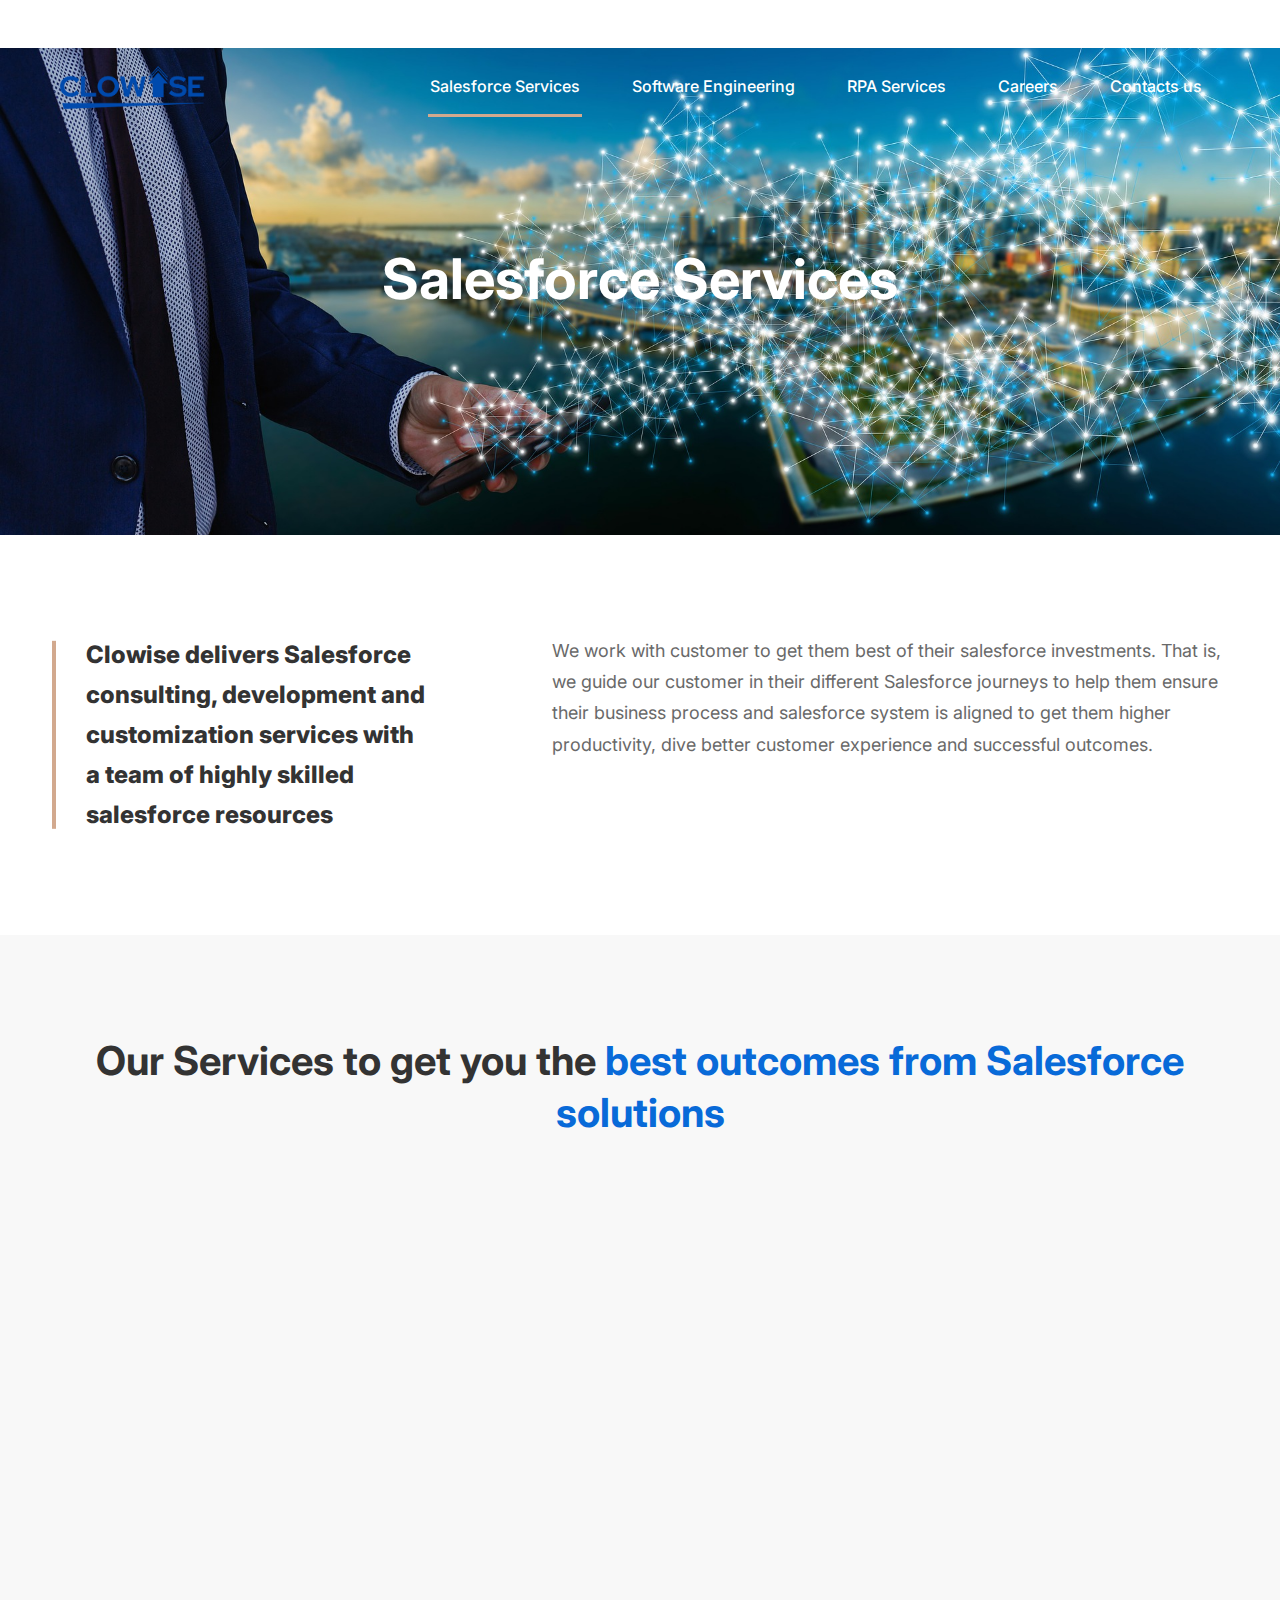
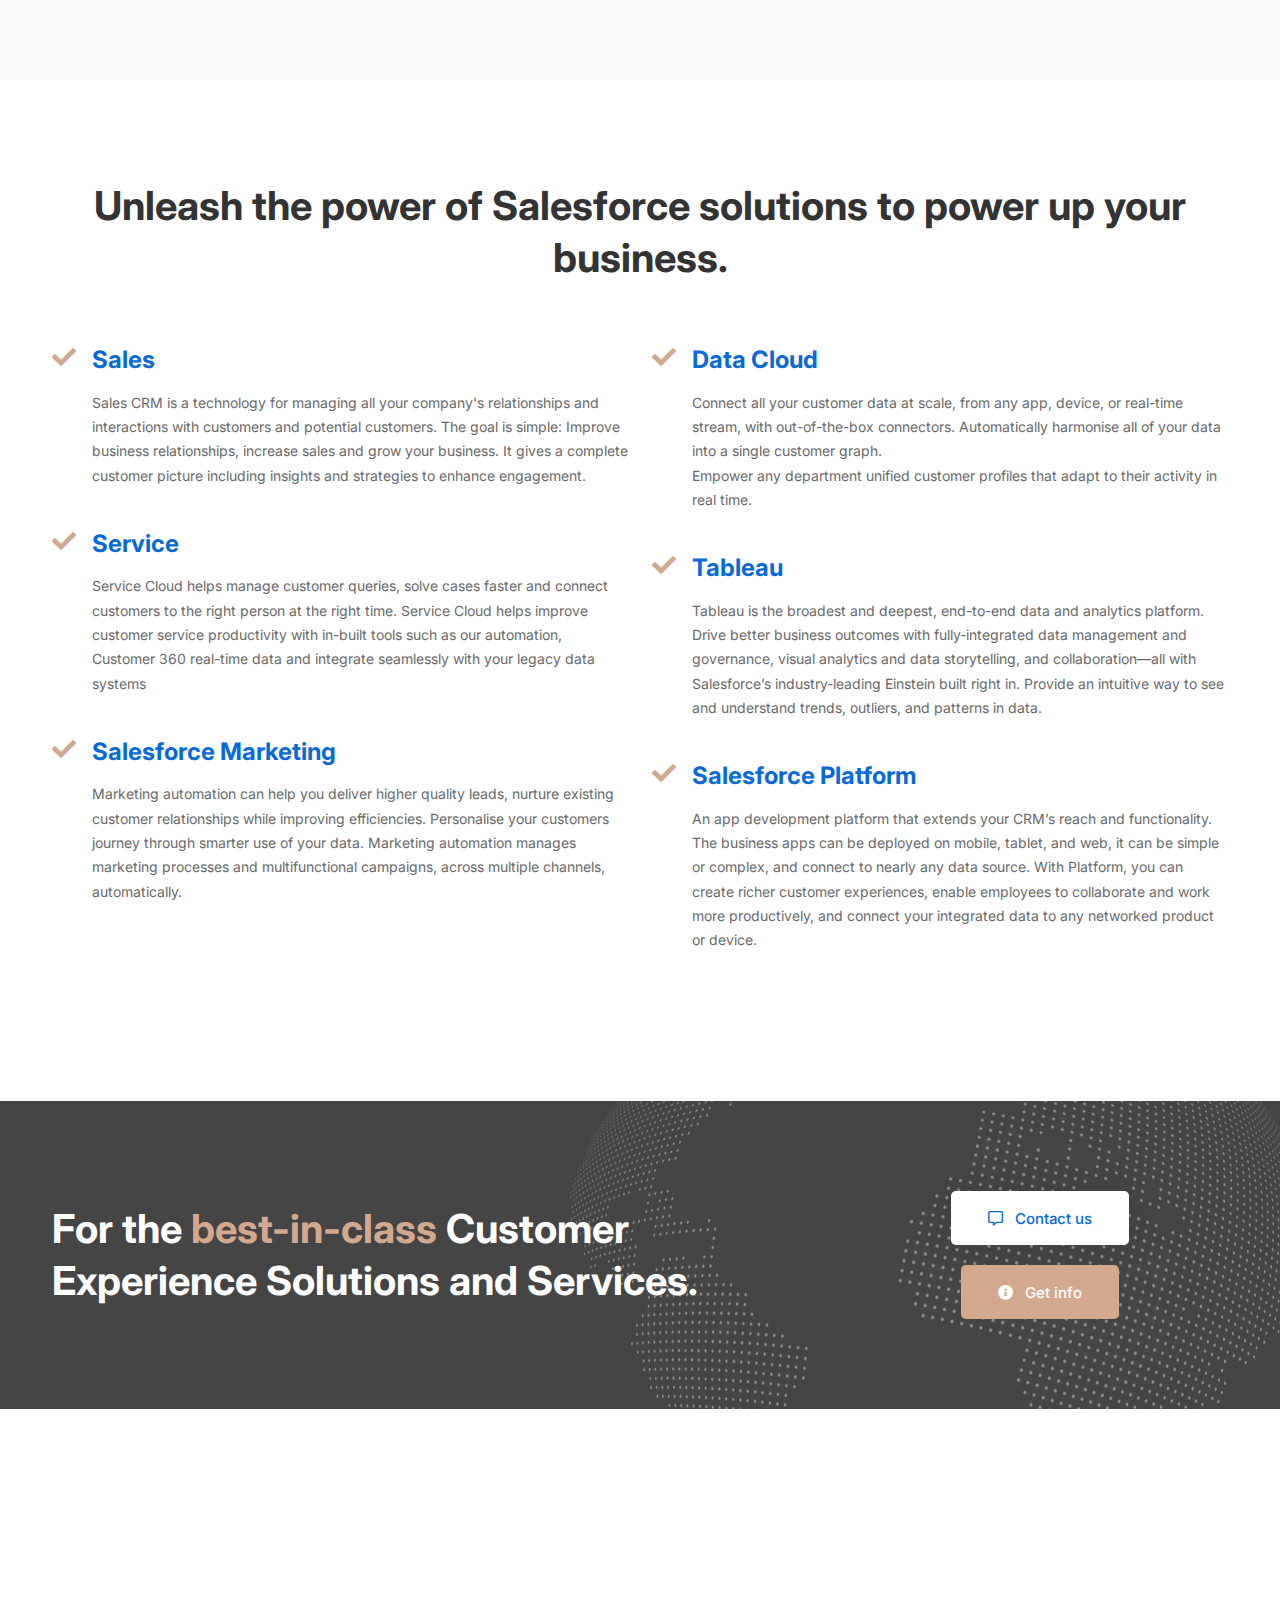
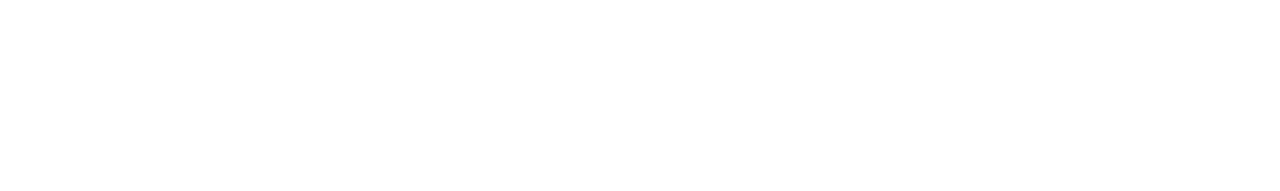
<file: salesforce-services.html>
<!DOCTYPE html>
<html class="no-js" lang="zxx" dir="ltr">
  <head>
    <meta charset="utf-8" />
    <meta http-equiv="X-UA-Compatible" content="IE=edge" />
    <title>Mitech - Technology IT Solutions HTML Template</title>
    <meta name="viewport" content="width=device-width, initial-scale=1" />
    <meta name="description" content="Technology IT Solutions HTML Template" />
    <!-- Favicon -->
    <link rel="icon" href="assets/images/CloWise-Fav-Icon.png" />

    <!-- CSS
        ============================================ -->

    <!-- Font Family CSS -->
    <link rel="preconnect" href="https://fonts.googleapis.com" />
    <link rel="preconnect" href="https://fonts.gstatic.com" crossorigin />
    <link
      href="https://fonts.googleapis.com/css2?family=Inter:wght@100;200;300;400;500;600;700;800;900&display=swap"
      rel="stylesheet"
    />

    <!-- Vendor & Plugins CSS (Please remove the comment from below vendor.min.css & plugins.min.css for better website load performance and remove css files from avobe) -->

    <link rel="stylesheet" href="assets/css/vendor/vendor.min.css" />
    <link rel="stylesheet" href="assets/css/plugins/plugins.min.css" />

    <!-- Main Style CSS -->
    <link rel="stylesheet" href="assets/css/style.css" />
  </head>

  <body>
    <div class="preloader-activate preloader-active open_tm_preloader">
      <div class="preloader-area-wrap">
        <div
          class="spinner d-flex justify-content-center align-items-center h-100"
        >
          <div class="bounce1"></div>
          <div class="bounce2"></div>
          <div class="bounce3"></div>
        </div>
      </div>
    </div>

    <!--====================  header area ====================-->
    <div class="header-area header-area--absolute">
      <div class="header-bottom-wrap header-sticky">
        <div class="container">
          <div class="row">
            <div class="col-lg-12">
              <div class="header position-relative">
                <!-- brand logo -->
                <div class="header__logo">
                  <a href="index.html">
                    <img
                      src="assets/images/logo/clowise-logo.png"
                      aria-label="Mitech Logo"
                      width="160"
                      height="48"
                      class="img-fluid light-logo"
                      alt=""
                    />
                    <img
                      src="assets/images/logo/clowise-logo.png"
                      aria-label="Mitech Logo"
                      width="160"
                      height="48"
                      class="img-fluid dark-logo"
                      alt=""
                    />
                  </a>
                </div>

                <div class="header-right">
                  <!-- navigation menu -->
                  <div
                    class="header__navigation menu-style-four d-none d-xl-block"
                  >
                    <nav class="navigation-menu">
                      <ul>
                        <li
                          class="has-children has-children--multilevel-submenu"
                        >
                          <a href=" salesforce-services.html"
                            ><span>Salesforce Services</span></a
                          >
                        </li>
                        <li
                          class="has-children has-children--multilevel-submenu"
                        >
                          <a href=" software-engineering.html"
                            ><span>Software Engineering</span></a
                          >
                        </li>
                        <li
                          class="has-children has-children--multilevel-submenu"
                        >
                          <a href=" rpa-services.html"
                            ><span>RPA Services</span></a
                          >
                        </li>
                        <li class="has-children">
                          <a href=" careers.html"
                            ><span>Careers</span></a
                          >
                        </li>
                        <li
                          class="has-children has-children--multilevel-submenu"
                        >
                          <a href=" contact-us.html"
                            ><span>Contacts us</span></a
                          >
                        </li>
                      </ul>
                    </nav>
                  </div>
                  <div
                    class="mobile-navigation-icon white-md-icon d-block d-xl-none"
                    id="mobile-menu-trigger"
                  >
                    <i></i>
                  </div>
                </div>
              </div>
            </div>
          </div>
        </div>
      </div>
    </div>
    <!--====================  End of header area  ====================-->

    <div id="main-wrapper">
      <div class="site-wrapper-reveal">
        <!--========== Sales Force Services Page Area Start ============-->
        <div>
          <div
            class="about-banner-wrap banner-space bg-img business-solution mt-5"
          >
            <div class="container">
              <div class="row">
                <div class="col-lg-8 m-auto">
                  <div class="about-banner-content text-center">
                    <h1 class="mb-15 text-white">Salesforce Services</h1>
                  </div>
                </div>
              </div>
            </div>
          </div>
          <div class="feature-large-images-wrapper section-space--ptb_100">
            <div class="container">
              <div class="cybersecurity-about-box">
                <div class="row">
                  <div class="col-lg-4">
                    <div class="conact-us-wrap-one managed-it">
                      <h5 class="heading">
                        Clowise delivers Salesforce consulting, development and
                        customization services with a team of highly skilled
                        salesforce resources
                      </h5>
                    </div>
                  </div>
                  <div class="col-lg-7 offset-lg-1">
                    <div class="cybersecurity-about-text">
                      <div class="text">
                        We work with customer to get them best of their
                        salesforce investments. That is, we guide our customer
                        in their different Salesforce journeys to help them
                        ensure their business process and salesforce system is
                        aligned to get them higher productivity, dive better
                        customer experience and successful outcomes.
                      </div>
                    </div>
                  </div>
                </div>
              </div>
            </div>
          </div>
          <div class="feature-images-wrapper bg-gray section-space--ptb_100">
            <div class="container salesforce-solutions">
              <div class="row">
                <div class="col-lg-12">
                  <div
                    class="section-title-wrap text-center section-space--mb_30"
                  >
                    <h3 class="heading">
                      Our Services to get you the
                      <span class="text-color-primary">
                        best outcomes from Salesforce solutions</span
                      >
                    </h3>
                  </div>
                </div>
              </div>

              <div class="row">
                <div class="col-12">
                  <div class="feature-images__four">
                    <div class="row">
                      <div
                        class="single-item col-lg-3 col-md-3 mt-30 wow move-up"
                      >
                        <a href="#" class="ht-box-images style-04">
                          <div class="image-box-wrap">
                            <div class="box-image">
                              <img
                                class="img-fulid"
                                src="assets/images/icons/mitech-box-image-style-05-image-01-60x60.webp"
                                alt=""
                              />
                            </div>
                            <div class="content">
                              <h5 class="heading salesforce">
                                Salesforce Implementation
                              </h5>
                              <div class="text mt-3">
                                We understand your sales performance,
                                productivity and KPIs. <br />
                                Implement salesforce to help you deliver optimum
                                outcomes that meet your customers, sales teams
                                and business objectives
                              </div>
                            </div>
                          </div>
                        </a>
                      </div>
                      <div
                        class="single-item col-lg-3 col-md-3 mt-30 wow move-up"
                      >
                        <a href="#" class="ht-box-images style-04">
                          <div class="image-box-wrap">
                            <div class="box-image">
                              <img
                                class="img-fulid"
                                src="assets/images/icons/mitech-box-image-style-05-image-02-60x60.webp"
                                alt=""
                              />
                            </div>
                            <div class="content">
                              <h5 class="heading salesforce">
                                Salesforce Development
                              </h5>
                              <div class="text mt-3">
                                Custom tools developed to meet your business
                                specific objectives. <br />
                                Scalable solutions to work with your existing IT
                                systems and give a device agnostic user
                                experience and improve productivity
                              </div>
                            </div>
                          </div>
                        </a>
                      </div>
                      <div
                        class="single-item col-lg-3 col-md-3 mt-30 wow move-up"
                      >
                        <a href="#" class="ht-box-images style-04">
                          <div class="image-box-wrap">
                            <div class="box-image">
                              <img
                                class="img-fulid"
                                src="assets/images/icons/mitech-box-image-style-05-image-03-60x60.webp"
                                alt=""
                              />
                            </div>
                            <div class="content">
                              <h5 class="heading salesforce">
                                Salesforce Integration
                              </h5>
                              <div class="text mt-3">
                                Integrate with your existing IT systems for
                                better automation and productivity. <br />
                                Some of the common integrations include Email
                                syncing, marketing campaigns, ERP, HR and Order
                                Management platforms.
                              </div>
                            </div>
                          </div>
                        </a>
                      </div>
                      <div
                        class="single-item col-lg-3 col-md-3 mt-30 wow move-up"
                      >
                        <a href="#" class="ht-box-images style-04">
                          <div class="image-box-wrap">
                            <div class="box-image">
                              <img
                                class="img-fulid"
                                src="assets/images/icons/mitech-box-image-style-05-image-04-60x60.webp"
                                alt=""
                              />
                            </div>
                            <div class="content">
                              <h5 class="heading salesforce">
                                Salesforce Services
                              </h5>
                              <div class="text mt-3">
                                Continuous improvements on your sales force
                                investments. <br />
                                Platform Administration, Enhancements, Process
                                optimization, Reporting and Analytics, Advantage
                                of solution experts’ access off roles
                              </div>
                            </div>
                          </div>
                        </a>
                      </div>
                    </div>
                  </div>
                </div>
              </div>
            </div>
          </div>
          <div class="about-delivering-wrapper section-space--ptb_100">
            <div class="container">
              <div class="row">
                <div class="col-lg-12">
                  <div
                    class="section-title-wrap text-center section-space--mb_20"
                  >
                    <h3 class="heading">
                      Unleash the power of Salesforce solutions to power up your
                      business.
                    </h3>
                  </div>
                </div>
              </div>
              <div class="row">
                <div class="col-lg-6">
                  <div class="delivering-optimal-wrap">
                    <div class="list-item">
                      <div class="marker"></div>
                      <div class="title-wrap">
                        <h5 class="title">Sales</h5>
                        <div class="desc">
                          Sales CRM is a technology for managing all your
                          company's relationships and interactions with
                          customers and potential customers. The goal is simple:
                          Improve business relationships, increase sales and
                          grow your business. It gives a complete customer
                          picture including insights and strategies to enhance
                          engagement.
                        </div>
                      </div>
                    </div>
                    <div class="list-item">
                      <div class="marker"></div>
                      <div class="title-wrap">
                        <h5 class="title">Service</h5>
                        <div class="desc">
                          Service Cloud helps manage customer queries, solve
                          cases faster and connect customers to the right person
                          at the right time. Service Cloud helps improve
                          customer service productivity with in-built tools such
                          as our automation, Customer 360 real-time data and
                          integrate seamlessly with your legacy data systems
                        </div>
                      </div>
                    </div>
                    <div class="list-item">
                      <div class="marker"></div>
                      <div class="title-wrap">
                        <h5 class="title">Salesforce Marketing</h5>
                        <div class="desc">
                          Marketing automation can help you deliver higher
                          quality leads, nurture existing customer relationships
                          while improving efficiencies. Personalise your
                          customers journey through smarter use of your data.
                          Marketing automation manages marketing processes and
                          multifunctional campaigns, across multiple channels,
                          automatically.
                        </div>
                      </div>
                    </div>
                  </div>
                </div>
                <div class="col-lg-6">
                  <div class="delivering-optimal-wrap">
                    <div class="list-item">
                      <div class="marker"></div>
                      <div class="title-wrap">
                        <h5 class="title">Data Cloud</h5>
                        <div class="desc">
                          Connect all your customer data at scale, from any app,
                          device, or real-time stream, with out-of-the-box
                          connectors. Automatically harmonise all of your data
                          into a single customer graph.<br />
                          Empower any department unified customer profiles that
                          adapt to their activity in real time.
                        </div>
                      </div>
                    </div>
                    <div class="list-item">
                      <div class="marker"></div>
                      <div class="title-wrap">
                        <h5 class="title">Tableau</h5>
                        <div class="desc">
                          Tableau is the broadest and deepest, end-to-end data
                          and analytics platform. Drive better business outcomes
                          with fully-integrated data management and governance,
                          visual analytics and data storytelling, and
                          collaboration—all with Salesforce’s industry-leading
                          Einstein built right in. Provide an intuitive way to
                          see and understand trends, outliers, and patterns in
                          data.
                        </div>
                      </div>
                    </div>
                    <div class="list-item">
                      <div class="marker"></div>
                      <div class="title-wrap">
                        <h5 class="title">Salesforce Platform</h5>
                        <div class="desc">
                          An app development platform that extends your CRM’s
                          reach and functionality. The business apps can be
                          deployed on mobile, tablet, and web, it can be simple
                          or complex, and connect to nearly any data source.
                          With Platform, you can create richer customer
                          experiences, enable employees to collaborate and work
                          more productively, and connect your integrated data to
                          any networked product or device.
                        </div>
                      </div>
                    </div>
                  </div>
                </div>
              </div>
            </div>
          </div>
          <div
            class="cta-image-area_one section-space--ptb_80 cta-bg-image_one mt-5"
          >
            <div class="container">
              <div class="row align-items-center">
                <div class="col-xl-8 col-lg-7">
                  <div class="cta-content md-text-center">
                    <h3 class="heading text-white">
                      For the
                      <span class="text-color-secondary">best-in-class</span>
                      Customer Experience Solutions and Services.
                    </h3>
                  </div>
                </div>
                <div class="col-xl-4 col-lg-5">
                  <div class="cta-button-group--one text-center">
                    <a
                      href=" contact-us.html"
                      class="btn btn--white btn-one"
                      ><span class="btn-icon me-2"
                        ><i class="far fa-comment-alt"></i
                      ></span>
                      Contact us</a
                    >
                    <a
                      href="mailto:info@clowise.com"
                      class="btn btn--secondary btn-two"
                      ><span class="btn-icon me-2"
                        ><i class="fas fa-info-circle"></i
                      ></span>
                      Get info</a
                    >
                  </div>
                </div>
              </div>
            </div>
          </div>
        </div>
        <!--========== Sales Force Services Page Area End ============-->
      </div>

      <!--====================  footer area ====================-->
      <div class="footer-area-wrapper reveal-footer bg-gray">
        <div class="footer-area section-space--ptb_80">
          <div class="container">
            <div class="row footer-widget-wrapper justify-content-between">
              <div class="col-lg-3 col-md-3 col-sm-6 footer-widget">
                <div class="footer-widget__logo mb-30">
                  <img
                    src="assets/images/logo/clowise-logo.png"
                    width="160"
                    height="48"
                    class="img-fluid"
                    alt=""
                  />
                </div>
                <ul class="footer-widget__list">
                  <li>Mumbai India</li>
                  <li>
                    <a href="mailto:info@clowise.com" class="hover-style-link"
                      >info@clowise.com</a
                    >
                  </li>
                  <li>
                    <a href="#" class="hover-style-link text-color-primary"
                      >Clowise</a
                    >
                  </li>
                </ul>
              </div>
              <div class="col-lg-3 col-md-3 col-sm-6 footer-widget">
                <h6 class="footer-widget__title mb-20">Services</h6>
                <ul class="footer-widget__list">
                  <li>
                    <a
                      href=" salesforce-services.html"
                      class="hover-style-link"
                      >Salesforce Services</a
                    >
                  </li>
                  <li>
                    <a
                      href=" software-engineering.html"
                      class="hover-style-link"
                      >Software Engineering</a
                    >
                  </li>
                  <li>
                    <a
                      href=" rpa-services.html"
                      class="hover-style-link"
                      >Robotic Process Automation</a
                    >
                  </li>
                  <li>
                    <a
                      href=" careers.html"
                      class="hover-style-link"
                      >Careers</a
                    >
                  </li>
                </ul>
              </div>
              <div class="col-lg-3 col-md-3 col-sm-6 footer-widget">
                <h6 class="footer-widget__title mb-20">Quick links</h6>
                <ul class="footer-widget__list">
                  <li>
                    <a href="#" class="hover-style-link"
                      >Ethics & Business Conduct</a
                    >
                  </li>
                  <li>
                    <a href="#" class="hover-style-link">Code of Conduct</a>
                  </li>
                  <li><a href="#" class="hover-style-link">Disclaimers</a></li>
                </ul>
              </div>
            </div>
          </div>
        </div>
        <div class="footer-copyright-area section-space--pb_30">
          <div class="container">
            <div class="row align-items-center">
              <div class="col-md-6 text-center text-md-start">
                <span class="copyright-text"
                  >&copy; 2023 Clowise.
                  <a href="https://hasthemes.com/"
                    >All Rights Reserved.</a
                  ></span
                >
              </div>
            </div>
          </div>
        </div>
      </div>
      <!--====================  End of footer area  ====================-->
    </div>

    <!--====================  scroll top ====================-->
    <a href=" index.html" class="scroll-top" id="scroll-top">
      <i class="arrow-top fas fa-chevron-up"></i>
      <i class="arrow-bottom fas fa-chevron-up"></i>
    </a>
    <!--====================  End of scroll top  ====================-->

    <!--====================  mobile menu overlay ====================-->
    <div class="mobile-menu-overlay" id="mobile-menu-overlay">
      <div class="mobile-menu-overlay__inner">
        <div class="mobile-menu-overlay__header">
          <div class="container-fluid">
            <div class="row align-items-center">
              <div class="col-md-6 col-8">
                <div class="logo">
                  <a href="index.html">
                    <img
                      src="assets/images/logo/clowise-logo.png"
                      class="img-fluid"
                      alt=""
                    />
                  </a>
                </div>
              </div>
              <div class="col-md-6 col-4">
                <div class="mobile-menu-content text-end">
                  <span
                    class="mobile-navigation-close-icon"
                    id="mobile-menu-close-trigger"
                  ></span>
                </div>
              </div>
            </div>
          </div>
        </div>
        <div class="mobile-menu-overlay__body">
          <nav class="offcanvas-navigation">
            <ul>
              <li class="has-children">
                <a href=" salesforce-services.html"
                  >Salesforce Services</a
                >
              </li>
              <li class="has-children">
                <a href=" software-engineering.html"
                  >Software Engineering</a
                >
              </li>
              <li class="has-children">
                <a href=" rpa-services.html">RPA Services</a>
              </li>
              <li class="has-children">
                <a href=" careers.html">Careers</a>
              </li>
              <li class="has-children">
                <a href=" contact-us.html">Contacts us</a>
              </li>
            </ul>
          </nav>
        </div>
      </div>
    </div>
    <!--====================  End of mobile menu overlay  ====================-->

    <!-- JS
    ============================================ -->
    <!-- Modernizer JS -->
    <script src="assets/js/vendor/modernizr-2.8.3.min.js"></script>

    <!-- jQuery JS -->
    <script src="assets/js/vendor/jquery-3.5.1.min.js"></script>
    <script src="assets/js/vendor/jquery-migrate-3.3.0.min.js"></script>

    <!-- Bootstrap JS -->
    <script src="assets/js/vendor/bootstrap.min.js"></script>

    <!-- Plugins JS (Please remove the comment from below plugins.min.js for better website load performance and remove plugin js files from avobe) -->

    <script src="assets/js/plugins/plugins.min.js"></script>

    <!-- Main JS -->
    <script src="assets/js/main.js"></script>
  </body>
</html>
</file>
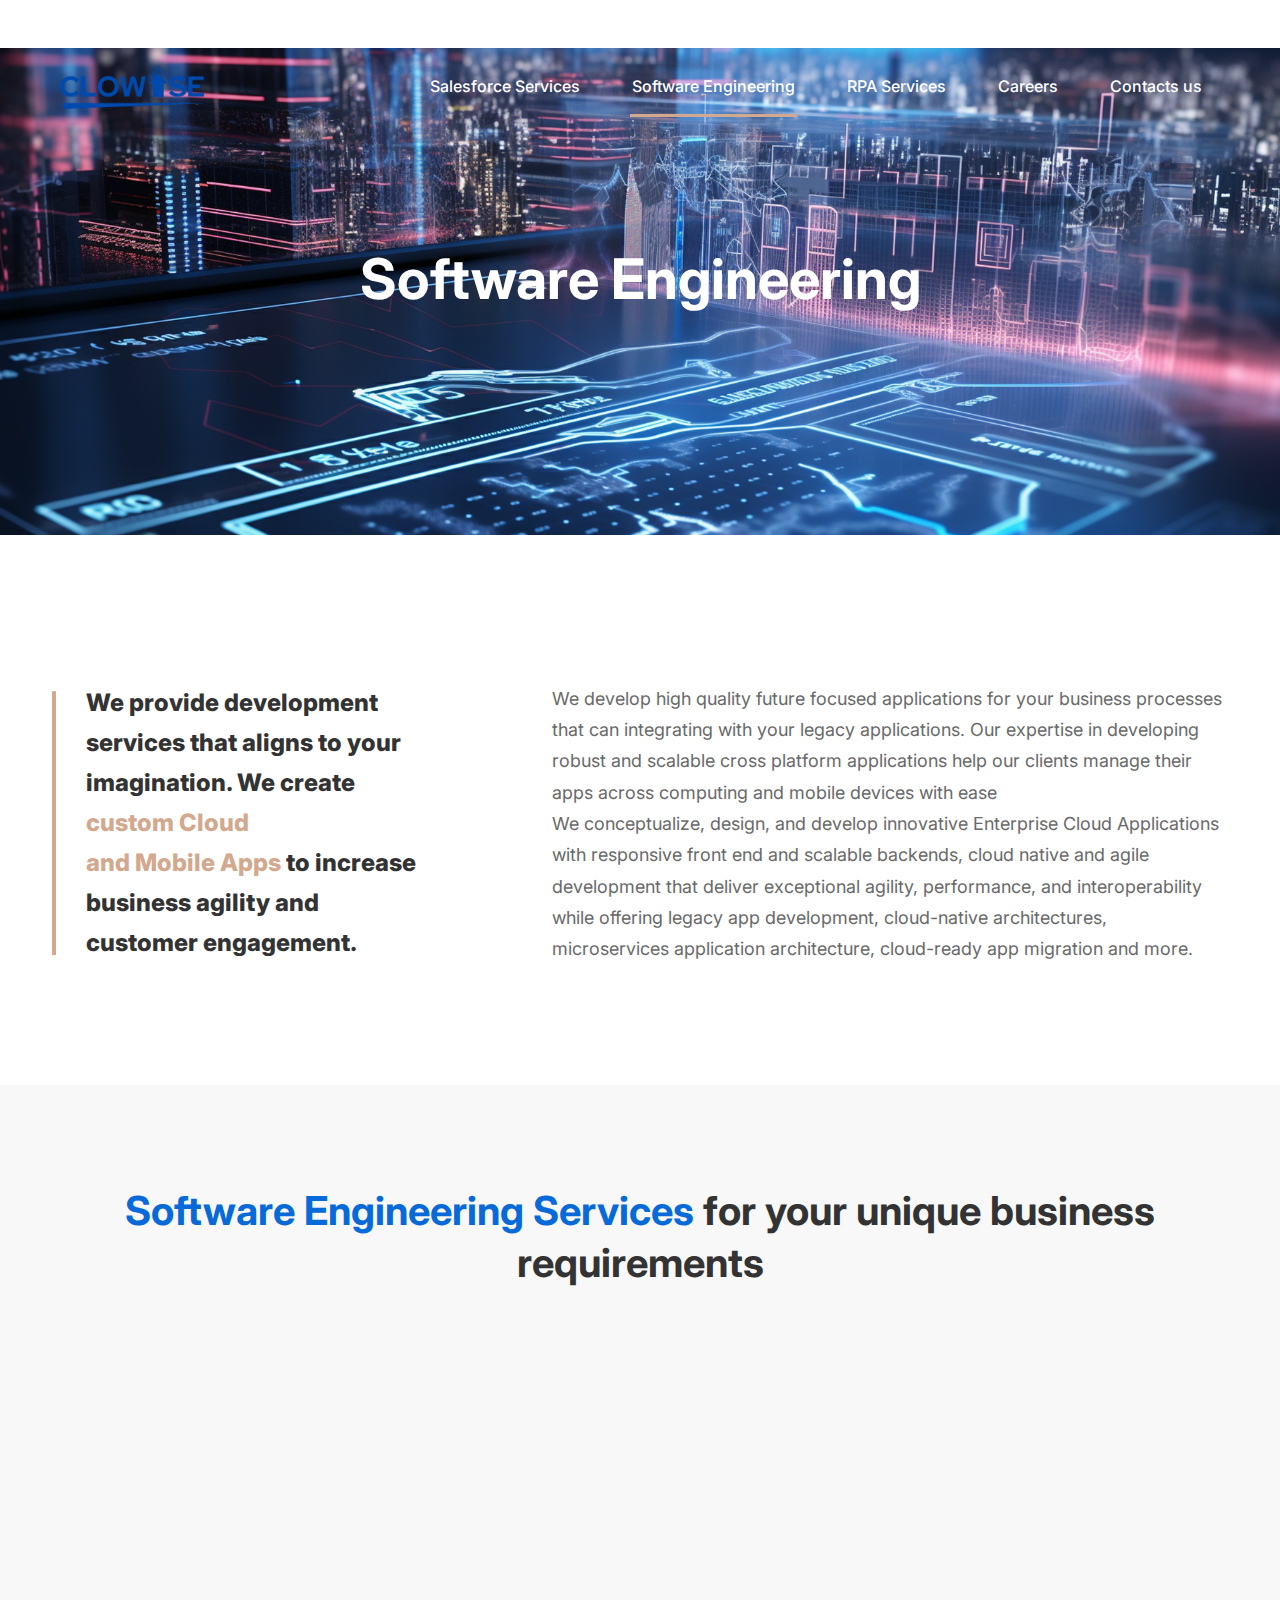
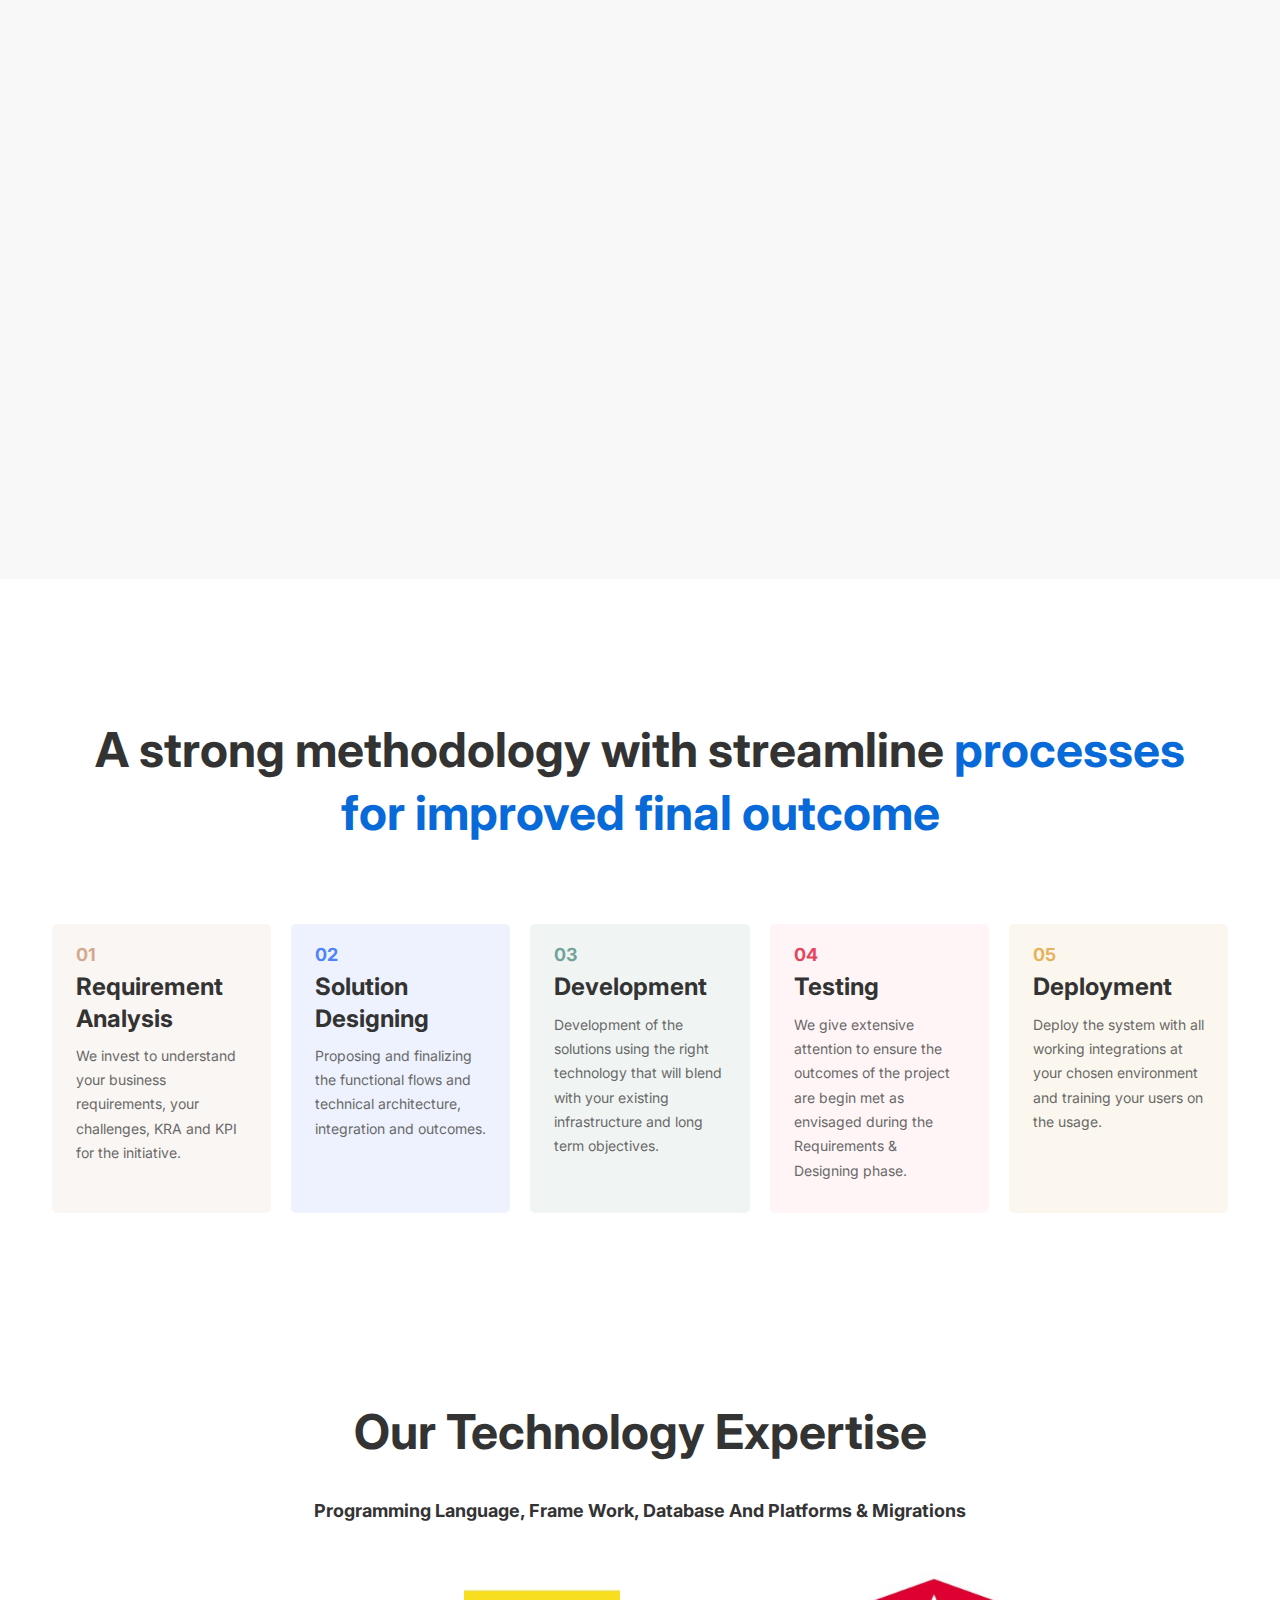
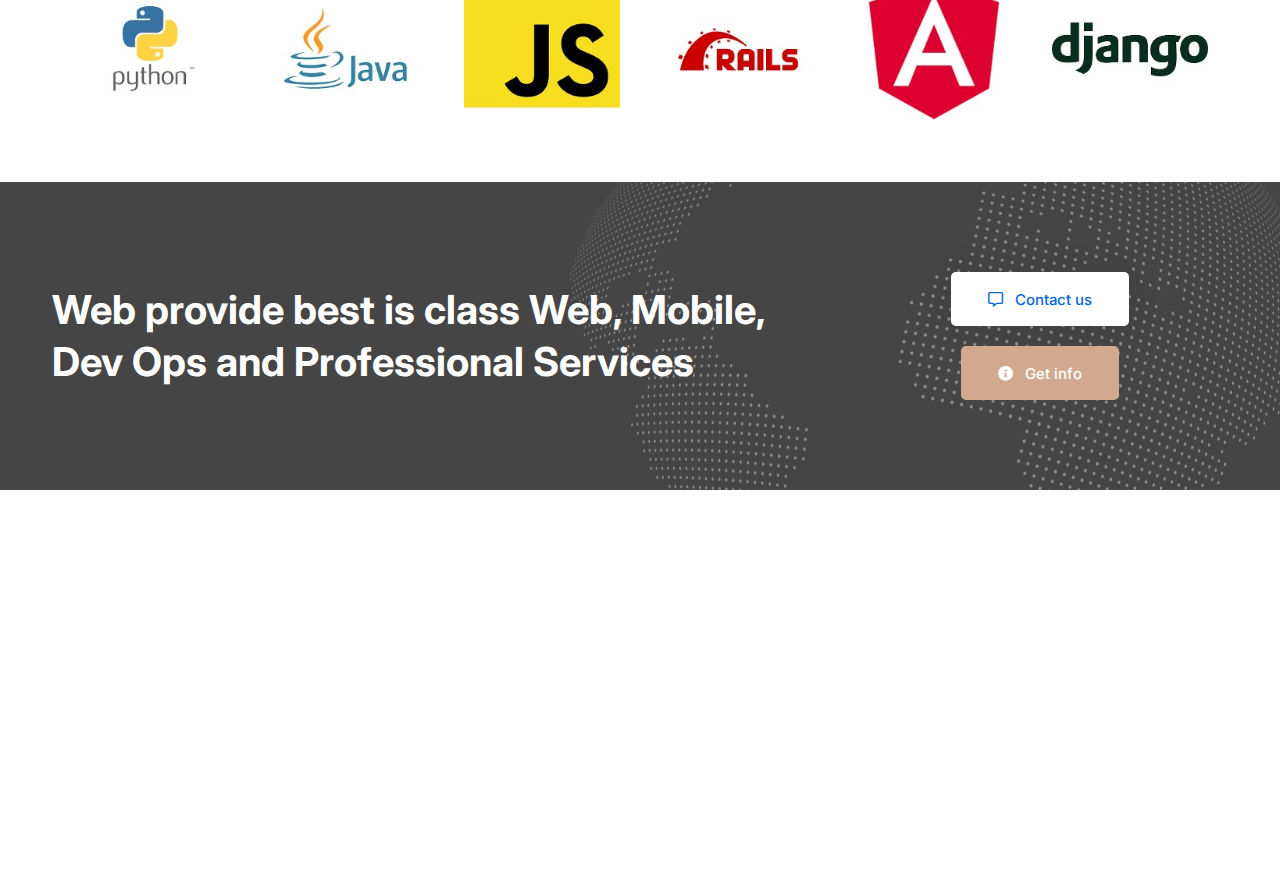
<file: software-engineering.html>
<!DOCTYPE html>
<html class="no-js" lang="zxx" dir="ltr">
  <head>
    <meta charset="utf-8" />
    <meta http-equiv="X-UA-Compatible" content="IE=edge" />
    <title>Mitech - Technology IT Solutions HTML Template</title>
    <meta name="viewport" content="width=device-width, initial-scale=1" />
    <meta name="description" content="Technology IT Solutions HTML Template" />
    <!-- Favicon -->
    <link rel="icon" href="assets/images/CloWise-Fav-Icon.png" />

    <!-- CSS
        ============================================ -->

    <!-- Font Family CSS -->
    <link rel="preconnect" href="https://fonts.googleapis.com" />
    <link rel="preconnect" href="https://fonts.gstatic.com" crossorigin />
    <link
      href="https://fonts.googleapis.com/css2?family=Inter:wght@100;200;300;400;500;600;700;800;900&display=swap"
      rel="stylesheet"
    />

    <!-- Vendor & Plugins CSS (Please remove the comment from below vendor.min.css & plugins.min.css for better website load performance and remove css files from avobe) -->

    <link rel="stylesheet" href="assets/css/vendor/vendor.min.css" />
    <link rel="stylesheet" href="assets/css/plugins/plugins.min.css" />

    <!-- Main Style CSS -->
    <link rel="stylesheet" href="assets/css/style.css" />
  </head>

  <body>
    <div class="preloader-activate preloader-active open_tm_preloader">
      <div class="preloader-area-wrap">
        <div
          class="spinner d-flex justify-content-center align-items-center h-100"
        >
          <div class="bounce1"></div>
          <div class="bounce2"></div>
          <div class="bounce3"></div>
        </div>
      </div>
    </div>

    <!--====================  header area ====================-->
    <div class="header-area header-area--absolute">
      <div class="header-bottom-wrap header-sticky">
        <div class="container">
          <div class="row">
            <div class="col-lg-12">
              <div class="header position-relative">
                <!-- brand logo -->
                <div class="header__logo">
                  <a href="index.html">
                    <img
                      src="assets/images/logo/clowise-logo.png"
                      aria-label="Mitech Logo"
                      width="160"
                      height="48"
                      class="img-fluid light-logo"
                      alt=""
                    />
                    <img
                      src="assets/images/logo/clowise-logo.png"
                      aria-label="Mitech Logo"
                      width="160"
                      height="48"
                      class="img-fluid dark-logo"
                      alt=""
                    />
                  </a>
                </div>

                <div class="header-right">
                  <!-- navigation menu -->
                  <div
                    class="header__navigation menu-style-four d-none d-xl-block"
                  >
                    <nav class="navigation-menu">
                      <ul>
                        <li
                          class="has-children has-children--multilevel-submenu"
                        >
                          <a href=" salesforce-services.html"
                            ><span>Salesforce Services</span></a
                          >
                        </li>
                        <li
                          class="has-children has-children--multilevel-submenu"
                        >
                          <a href=" software-engineering.html"
                            ><span>Software Engineering</span></a
                          >
                        </li>
                        <li
                          class="has-children has-children--multilevel-submenu"
                        >
                          <a href=" rpa-services.html"
                            ><span>RPA Services</span></a
                          >
                        </li>
                        <li class="has-children">
                          <a href=" careers.html"
                            ><span>Careers</span></a
                          >
                        </li>
                        <li
                          class="has-children has-children--multilevel-submenu"
                        >
                          <a href=" contact-us.html"
                            ><span>Contacts us</span></a
                          >
                        </li>
                      </ul>
                    </nav>
                  </div>
                  <div
                    class="mobile-navigation-icon white-md-icon d-block d-xl-none"
                    id="mobile-menu-trigger"
                  >
                    <i></i>
                  </div>
                </div>
              </div>
            </div>
          </div>
        </div>
      </div>
    </div>
    <!--====================  End of header area  ====================-->

    <div id="main-wrapper">
      <div class="site-wrapper-reveal">
        <!--========== Software Engineering Page Area Start ============-->

        <div>
          <div
            class="about-banner-wrap banner-space bg-img development-services mt-5"
          >
            <div class="container">
              <div class="row">
                <div class="col-lg-8 m-auto">
                  <div class="about-banner-content text-center">
                    <h1 class="mb-15 text-white">Software Engineering</h1>
                  </div>
                </div>
              </div>
            </div>
          </div>
          <div class="feature-large-images-wrapper section-space--ptb_100 mt-5">
            <div class="container">
              <div class="cybersecurity-about-box">
                <div class="row">
                  <div class="col-lg-4">
                    <div class="conact-us-wrap-one managed-it">
                      <h5 class="heading">
                        We provide development services that aligns to your
                        imagination. We create
                        <span class="text-color-secondary"
                          >custom Cloud <br />
                          and Mobile Apps</span
                        >
                        to increase business agility and customer engagement.
                      </h5>
                    </div>
                  </div>
                  <div class="col-lg-7 offset-lg-1">
                    <div class="cybersecurity-about-text">
                      <div class="text">
                        We develop high quality future focused applications for
                        your business processes that can integrating with your
                        legacy applications. Our expertise in developing robust
                        and scalable cross platform applications help our
                        clients manage their apps across computing and mobile
                        devices with ease <br />
                        We conceptualize, design, and develop innovative
                        Enterprise Cloud Applications with responsive front end
                        and scalable backends, cloud native and agile
                        development that deliver exceptional agility,
                        performance, and interoperability while offering legacy
                        app development, cloud-native architectures,
                        microservices application architecture, cloud-ready app
                        migration and more.
                      </div>
                    </div>
                  </div>
                </div>
              </div>
            </div>
          </div>
          <div class="feature-images-wrapper bg-gray section-space--ptb_100">
            <div class="container">
              <div class="row">
                <div class="col-lg-12">
                  <div
                    class="section-title-wrap text-center section-space--mb_30"
                  >
                    <h3 class="heading">
                      <span class="text-color-primary"
                        >Software Engineering Services</span
                      >
                      for your unique business requirements
                    </h3>
                  </div>
                </div>
              </div>

              <div class="row">
                <div class="col-12">
                  <div class="feature-images__four">
                    <div class="row">
                      <div
                        class="single-item col-lg-4 col-md-6 mt-30 wow move-up"
                      >
                        <a href="#" class="ht-box-images style-04">
                          <div class="image-box-wrap">
                            <div class="box-image">
                              <img
                                class="img-fulid"
                                src="assets/images/icons/mitech-box-image-style-05-image-01-60x60.webp"
                                alt=""
                              />
                            </div>
                            <div class="content">
                              <h5 class="heading">
                                Web Application Development
                              </h5>
                              <div class="text mt-3">
                                We build functional and engaging web products
                                for businesses in diverse industries. Our broad
                                scope of technologies allows us to select the
                                best-fit approach for your specific project. Our
                                engineers create progressive web apps,
                                e-commerce stores, and more.
                              </div>
                            </div>
                          </div>
                        </a>
                      </div>
                      <div
                        class="single-item col-lg-4 col-md-6 mt-30 wow move-up"
                      >
                        <a href="#" class="ht-box-images style-04">
                          <div class="image-box-wrap">
                            <div class="box-image">
                              <img
                                class="img-fulid"
                                src="assets/images/icons/mitech-box-image-style-05-image-02-60x60.webp"
                                alt=""
                              />
                            </div>
                            <div class="content">
                              <h5 class="heading">
                                Mobile <br />
                                Application
                              </h5>
                              <div class="text mt-3">
                                Clowise provides custom mobile development
                                application services. Increase your sales and
                                clients’ loyalty with a stable, interactive, and
                                high-performance mobile app.
                              </div>
                            </div>
                          </div>
                        </a>
                      </div>
                      <div
                        class="single-item col-lg-4 col-md-6 mt-30 wow move-up"
                      >
                        <a href="#" class="ht-box-images style-04">
                          <div class="image-box-wrap">
                            <div class="box-image">
                              <img
                                class="img-fulid"
                                src="assets/images/icons/mitech-box-image-style-05-image-03-60x60.webp"
                                alt=""
                              />
                            </div>
                            <div class="content">
                              <h5 class="heading">
                                Enterprise Application Development
                              </h5>
                              <div class="text mt-3">
                                We provide enterprise software development,
                                mobility, digital transformation services, API
                                integration, and more. We design and develop
                                modular, multi user, software that help you
                                efficiently manage complex business problems.
                              </div>
                            </div>
                          </div>
                        </a>
                      </div>
                      <div
                        class="single-item col-lg-4 col-md-6 mt-30 wow move-up"
                      >
                        <a href="#" class="ht-box-images style-04">
                          <div class="image-box-wrap">
                            <div class="box-image">
                              <img
                                class="img-fulid"
                                src="assets/images/icons/mitech-box-image-style-05-image-04-60x60.webp"
                                alt=""
                              />
                            </div>
                            <div class="content">
                              <h5 class="heading">DevOps</h5>
                              <div class="text mt-3">
                                Automate and optimize your IT processes with our
                                DevOps services. Secure your business with CI/CD
                                implementation, high-load-ready systems,
                                disaster recovery services, and other technical
                                remedies.
                              </div>
                            </div>
                          </div>
                        </a>
                      </div>
                      <div
                        class="single-item col-lg-4 col-md-6 mt-30 wow move-up"
                      >
                        <a href="#" class="ht-box-images style-04">
                          <div class="image-box-wrap">
                            <div class="box-image">
                              <img
                                class="img-fulid"
                                src="assets/images/icons/mitech-box-image-style-05-image-05-60x60.webp"
                                alt=""
                              />
                            </div>
                            <div class="content">
                              <h5 class="heading">Cloud Migration</h5>
                              <div class="text mt-3">
                                Transferring the organization’s IT resources to
                                a cloud-based service provider, where they are
                                hosted on virtual servers or storage devices
                                accessible through the internet. Stay updated
                                with technology with reduced cost and higher
                                efficiency.
                              </div>
                            </div>
                          </div>
                        </a>
                      </div>
                      <div
                        class="single-item col-lg-4 col-md-6 mt-30 wow move-up"
                      >
                        <a href="#" class="ht-box-images style-04">
                          <div class="image-box-wrap">
                            <div class="box-image">
                              <img
                                class="img-fulid"
                                src="assets/images/icons/mitech-box-image-style-05-image-06-60x60.webp"
                                alt=""
                              />
                            </div>
                            <div class="content">
                              <h5 class="heading">Professional Skills</h5>
                              <div class="text mt-3">
                                We help strengthen your IT and project teams
                                with skilled resources. Quickly scale up your
                                teams with competent resources ensuring you have
                                the right resources to meet your project
                                objectives.
                              </div>
                            </div>
                          </div>
                        </a>
                      </div>
                    </div>
                  </div>
                </div>
              </div>
            </div>
          </div>
          <div class="claim-to-excel-area section-space--ptb_120">
            <div class="container">
              <div class="row">
                <div class="col-lg-12">
                  <div
                    class="section-title-wrap text-center section-space--mb_60"
                  >
                    <h2 class="heading">
                      A strong methodology with streamline
                      <span class="text-color-primary"
                        >processes for improved final outcome</span
                      >
                    </h2>
                  </div>
                </div>
              </div>

              <div class="row">
                <div class="col-lg-12">
                  <div class="claim-grid-group">
                    <div class="ht-box-icon style-04">
                      <div class="icon-box-wrap color-one">
                        <div class="icon">
                          <span class="icon-basic-anticlockwise"></span>
                        </div>
                        <div class="content">
                          <h6 class="sub-heading">01</h6>
                          <h5 class="heading">Requirement Analysis</h5>
                          <p class="text">
                            We invest to understand your business requirements,
                            your challenges, KRA and KPI for the initiative.
                          </p>
                        </div>
                      </div>
                    </div>
                    <div class="ht-box-icon style-04">
                      <div class="icon-box-wrap color-two">
                        <div class="icon">
                          <span class="icon-basic-life-buoy"></span>
                        </div>
                        <div class="content">
                          <h6 class="sub-heading">02</h6>
                          <h5 class="heading">Solution Designing</h5>
                          <p class="text">
                            Proposing and finalizing the functional flows and
                            technical architecture, integration and outcomes.
                          </p>
                        </div>
                      </div>
                    </div>
                    <div class="ht-box-icon style-04">
                      <div class="icon-box-wrap color-three">
                        <div class="icon">
                          <span class="icon-basic-world"></span>
                        </div>
                        <div class="content">
                          <h6 class="sub-heading">03</h6>
                          <h5 class="heading">Development</h5>
                          <p class="text">
                            Development of the solutions using the right
                            technology that will blend with your existing
                            infrastructure and long term objectives.
                          </p>
                        </div>
                      </div>
                    </div>
                    <div class="ht-box-icon style-04">
                      <div class="icon-box-wrap color-four">
                        <div class="icon">
                          <span class="icon-basic-case"></span>
                        </div>
                        <div class="content">
                          <h6 class="sub-heading">04</h6>
                          <h5 class="heading">Testing</h5>
                          <p class="text">
                            We give extensive attention to ensure the outcomes
                            of the project are begin met as envisaged during the
                            Requirements & Designing phase.
                          </p>
                        </div>
                      </div>
                    </div>
                    <div class="ht-box-icon style-04">
                      <div class="icon-box-wrap color-five">
                        <div class="icon">
                          <span class="icon-basic-lock"></span>
                        </div>
                        <div class="content">
                          <h6 class="sub-heading">05</h6>
                          <h5 class="heading">Deployment</h5>
                          <p class="text">
                            Deploy the system with all working integrations at
                            your chosen environment and training your users on
                            the usage.
                          </p>
                        </div>
                      </div>
                    </div>
                  </div>
                </div>
              </div>
            </div>
          </div>
        </div>

        <div class="container my-5">
          <h2 class="my-3">Our Technology Expertise</h2>
          <h6 class="mb-5 text-center">
            Programming Language, Frame Work, Database And Platforms &
            Migrations
          </h6>
          <section class="customer-logos slider">
            <div class="slide">
              <img
                src=" assets/images/logo/python-logo.jpg"
                alt="python-logo"
              />
            </div>
            <div class="slide">
              <img 
              src=" assets/images/logo/java-logo.jpg" 
              alt="java-logo"
              />
            </div>
            <div class="slide">
              <img src=" /assets/images/logo/js-logo.jpg" 
              alt="js-logo"
              />
            </div>
            <div class="slide">
              <img
                src=" /assets/images/logo/rubyandrails-logo.jpg"
                alt="rubyandrails-logo"
              />
            </div>
            <div class="slide">
              <img
                src=" /assets/images/logo/angular-logo.jpg"
                alt="angular-logo"
              />
            </div>
            <div class="slide">
              <img
                src=" /assets/images/logo/django-logo.jpg"
                alt="django-logo"
              />
            </div>
            <div class="slide">
              <img
                src=" /assets/images/logo/sql-server-logo.jpg"
                alt="sql-server-logo"
              />
            </div>
            <div class="slide">
              <img
                src=" /assets/images/logo/mysql-logo.jpg"
                alt="mysql-logo"
              />
            </div>
            <div class="slide">
              <img
                src=" /assets/images/logo/mongodb-logo.jpg"
                alt="mongodb-logo"
              />
            </div>
            <div class="slide">
              <img src=" /assets/images/logo/aws-logo.jpg" 
              alt="aws-logo"
              />
            </div>
            <div class="slide">
              <img
                src=" /assets/images/logo/devops-logo.jpg"
                alt="devops-logo"
              />
            </div>
            <div class="slide">
              <img
                src=" /assets/images/logo/kubernets-logo.jpg"
                alt="kubernets-logo"
              />
            </div>
          </section>
        </div>

        <div class="cta-image-area_one section-space--ptb_80 cta-bg-image_one">
          <div class="container">
            <div class="row align-items-center">
              <div class="col-xl-8 col-lg-7">
                <div class="cta-content md-text-center">
                  <h3 class="heading text-white">
                    Web provide best is class Web, Mobile, Dev Ops and
                    Professional Services
                  </h3>
                </div>
              </div>
              <div class="col-xl-4 col-lg-5">
                <div class="cta-button-group--one text-center">
                  <a
                    href=" contact-us.html"
                    class="btn btn--white btn-one"
                    ><span class="btn-icon me-2"
                      ><i class="far fa-comment-alt"></i
                    ></span>
                    Contact us</a
                  >
                  <a
                    href="mailto:info@clowise.com"
                    class="btn btn--secondary btn-two"
                    ><span class="btn-icon me-2"
                      ><i class="fas fa-info-circle"></i
                    ></span>
                    Get info</a
                  >
                </div>
              </div>
            </div>
          </div>
        </div>

        <!--========== Software Engineering Page Area End ============-->
      </div>

      <!--====================  footer area ====================-->
      <div class="footer-area-wrapper reveal-footer bg-gray">
        <div class="footer-area section-space--ptb_80">
          <div class="container">
            <div class="row footer-widget-wrapper justify-content-between">
              <div class="col-lg-3 col-md-3 col-sm-6 footer-widget">
                <div class="footer-widget__logo mb-30">
                  <img
                    src="assets/images/logo/clowise-logo.png"
                    width="160"
                    height="48"
                    class="img-fluid"
                    alt=""
                  />
                </div>
                <ul class="footer-widget__list">
                  <li>Mumbai India</li>
                  <li>
                    <a href="mailto:info@clowise.com" class="hover-style-link"
                      >info@clowise.com</a
                    >
                  </li>
                  <li>
                    <a href="#" class="hover-style-link text-color-primary"
                      >Clowise</a
                    >
                  </li>
                </ul>
              </div>
              <div class="col-lg-3 col-md-3 col-sm-6 footer-widget">
                <h6 class="footer-widget__title mb-20">Services</h6>
                <ul class="footer-widget__list">
                  <li>
                    <a
                      href=" salesforce-services.html"
                      class="hover-style-link"
                      >Salesforce Services</a
                    >
                  </li>
                  <li>
                    <a
                      href=" software-engineering.html"
                      class="hover-style-link"
                      >Software Engineering</a
                    >
                  </li>
                  <li>
                    <a
                      href=" rpa-services.html"
                      class="hover-style-link"
                      >Robotic Process Automation</a
                    >
                  </li>
                  <li>
                    <a
                      href=" careers.html"
                      class="hover-style-link"
                      >Careers</a
                    >
                  </li>
                </ul>
              </div>
              <div class="col-lg-3 col-md-3 col-sm-6 footer-widget">
                <h6 class="footer-widget__title mb-20">Quick links</h6>
                <ul class="footer-widget__list">
                  <li>
                    <a href="#" class="hover-style-link"
                      >Ethics & Business Conduct</a
                    >
                  </li>
                  <li>
                    <a href="#" class="hover-style-link">Code of Conduct</a>
                  </li>
                  <li><a href="#" class="hover-style-link">Disclaimers</a></li>
                </ul>
              </div>
            </div>
          </div>
        </div>
        <div class="footer-copyright-area section-space--pb_30">
          <div class="container">
            <div class="row align-items-center">
              <div class="col-md-6 text-center text-md-start">
                <span class="copyright-text"
                  >&copy; 2023 Clowise.
                  <a href="https://hasthemes.com/"
                    >All Rights Reserved.</a
                  ></span
                >
              </div>
            </div>
          </div>
        </div>
      </div>
      <!--====================  End of footer area  ====================-->
    </div>

    <!--====================  scroll top ====================-->
    <a href=" index.html" class="scroll-top" id="scroll-top">
      <i class="arrow-top fas fa-chevron-up"></i>
      <i class="arrow-bottom fas fa-chevron-up"></i>
    </a>
    <!--====================  End of scroll top  ====================-->

    <!--====================  mobile menu overlay ====================-->
    <div class="mobile-menu-overlay" id="mobile-menu-overlay">
      <div class="mobile-menu-overlay__inner">
        <div class="mobile-menu-overlay__header">
          <div class="container-fluid">
            <div class="row align-items-center">
              <div class="col-md-6 col-8">
                <div class="logo">
                  <a href="index.html">
                    <img
                      src="assets/images/logo/clowise-logo.png"
                      class="img-fluid"
                      alt=""
                    />
                  </a>
                </div>
              </div>
              <div class="col-md-6 col-4">
                <div class="mobile-menu-content text-end">
                  <span
                    class="mobile-navigation-close-icon"
                    id="mobile-menu-close-trigger"
                  ></span>
                </div>
              </div>
            </div>
          </div>
        </div>
        <div class="mobile-menu-overlay__body">
          <nav class="offcanvas-navigation">
            <ul>
              <li class="has-children">
                <a href=" salesforce-services.html"
                  >Salesforce Services</a
                >
              </li>
              <li class="has-children">
                <a href=" software-engineering.html"
                  >Software Engineering</a
                >
              </li>
              <li class="has-children">
                <a href=" rpa-services.html">RPA Services</a>
              </li>
              <li class="has-children">
                <a href=" careers.html">Careers</a>
              </li>
              <li class="has-children">
                <a href=" contact-us.html">Contacts us</a>
              </li>
            </ul>
          </nav>
        </div>
      </div>
    </div>
    <!--====================  End of mobile menu overlay  ====================-->

    <!-- JS
============================================ -->
    <!-- Modernizer JS -->
    <script src="assets/js/vendor/modernizr-2.8.3.min.js"></script>

    <!-- jQuery JS -->
    <script src="assets/js/vendor/jquery-3.5.1.min.js"></script>
    <script src="assets/js/vendor/jquery-migrate-3.3.0.min.js"></script>

    <!-- Bootstrap JS -->
    <script src="assets/js/vendor/bootstrap.min.js"></script>

    <!-- Plugins JS (Please remove the comment from below plugins.min.js for better website load performance and remove plugin js files from avobe) -->

    <script src="assets/js/plugins/plugins.min.js"></script>

    <!-- Main JS -->
    <script src="assets/js/main.js"></script>

    <script>
      $(document).ready(function () {
        $(".customer-logos").slick({
          slidesToShow: 6,
          slidesToScroll: 1,
          autoplay: true,
          autoplaySpeed: 1500,
          arrows: false,
          dots: false,
          pauseOnHover: false,
          responsive: [
            {
              breakpoint: 768,
              settings: {
                slidesToShow: 4,
              },
            },
            {
              breakpoint: 520,
              settings: {
                slidesToShow: 3,
              },
            },
          ],
        });
      });
    </script>
  </body>
</html>
</file>
